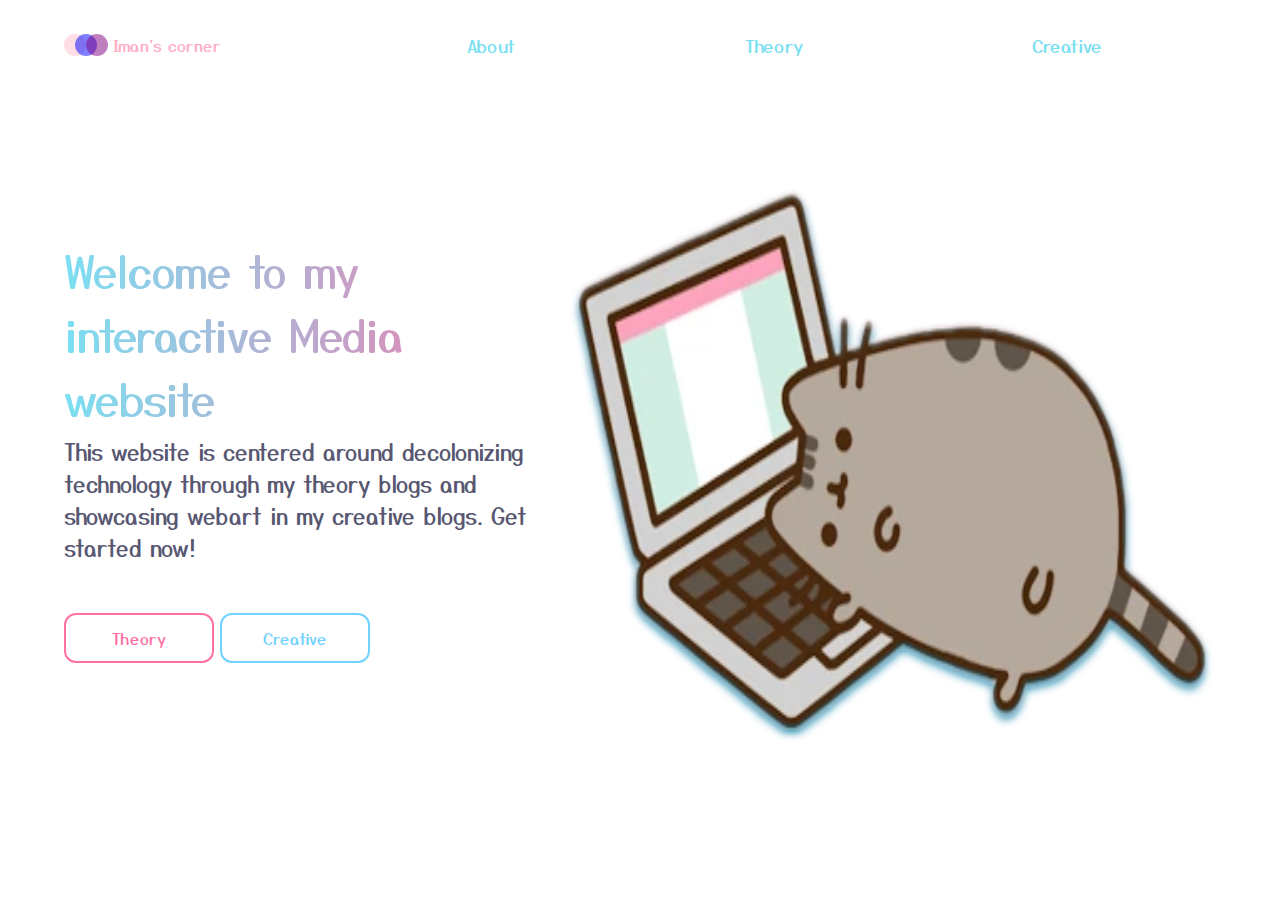
<file: index.html>
<!DOCTYPE html>
<html lang="en">
	<head>
<meta charset="UTF-8" />
<meta name="viewport" content="width=device-width, initial-scale=1.0" />
		<meta http-equiv="X-UA-Compatible" content="ie=edge" />


		<link rel="preconnect" href="https://fonts.googleapis.com">
<link rel="preconnect" href="https://fonts.gstatic.com" crossorigin>
<link href="https://fonts.googleapis.com/css2?family=Cute+Font&family=Yusei+Magic&display=swap" rel="stylesheet">

        

<link rel="stylesheet" href="./style.css" />
		
<title>Iman's Corner Home</title>

	</head>




	<body>

<header>

<div class="logo-cont">
    <img src="./img/logo.svg" alt="logo"/>
    <h4 class="logo">Iman's corner</h4>

</div>

<nav>
<ul class="navlinks">
<li ><a class="navli" href="#">About </a></li>
<li ><a  class="navli"href="#">Theory </a></li>
<li><a  class="navli" href="#">Creative</a></li>
</ul>

</nav>


 </header>
 <main>
 <section class="home">
 <div class="about">
    <div class="about-text">
        <h1>Welcome to my interactive Media website</h1>
        <p>
           This website is centered around decolonizing technology through my theory blogs and showcasing webart in my creative blogs. Get started now!
        </p>
</div>             
 <div class="btns">
    <button class="btns-theory">Theory</button>
    <button class="btns-creative">Creative</button>
</div>
</div>
<div class="cover">
<img src="./img/cat.webp" alt="cat with laptop" />
</div>
</section>                  

      
    </main>
</file>
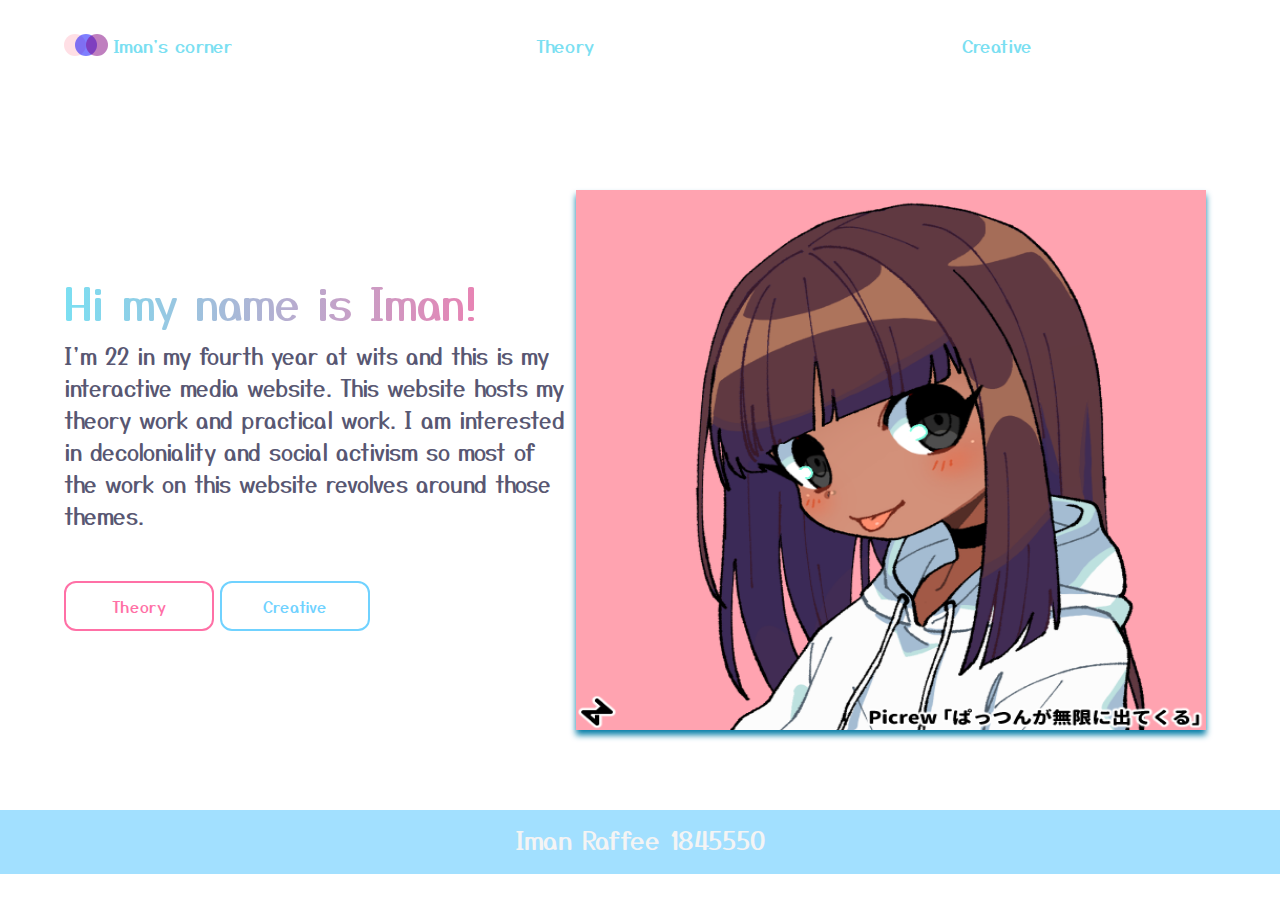
<file: about.html>
<!DOCTYPE html>
<html lang="en">
	<head>
<meta charset="UTF-8" />
<meta name="viewport" content="width=device-width, initial-scale=1.0" />
		<meta http-equiv="X-UA-Compatible" content="ie=edge" />

        <meta property="description" content="About the website">
        <meta property="author" content="Iman Raffee">
		<link rel="preconnect" href="https://fonts.googleapis.com">
<link rel="preconnect" href="https://fonts.gstatic.com" crossorigin>
<link href="https://fonts.googleapis.com/css2?family=Cute+Font&family=Yusei+Magic&display=swap" rel="stylesheet">

        

<link rel="stylesheet" href="./style.css" />
		
<title>Iman's Corner Home</title>

	</head>




	<body>

<header>

<div class="logo-cont">
    <img src="./img/logo.svg" alt="logo"/>
    <h4 class="logo"><a class="navli" href="index.html">Iman's corner</a></h4>

</div>

<nav>
    <ul class="navlinks">
   
    <li ><a  class="navli"href="theoryblogs.html">Theory </a></li>
    <li><a  class="navli" href="creativeblogs.html">Creative</a></li>
    </ul>
    
    </nav>



 </header>
 <main>
 <section class="home">
 <div class="about">
    <div class="about-text">
        <h1>Hi my name is Iman!</h1>
        <p>
           I'm 22 in my fourth year at wits and this is my interactive media website. This website hosts my theory work and practical work. I am interested in decoloniality and social activism so most of the work on this website revolves around those themes.
        </p>
</div>             
 <div class="btns">
    <button  onclick="window.location.href='theoryblogs.html'" class="btns-theory" >Theory</button>
    <button  onclick="window.location.href='creativeblogs.html'"class="btns-creative">Creative</button>
</div>
</div>
<div class="cover">
<img src="./img/me.png" alt="Iman Raffee" />
</div>
</section>                  

      
    </main>
    </body>

    <footer class="footer">
                
        <p class="bottom">
            Iman Raffee 1845550
        </p>
   
</footer>
</html>
</file>
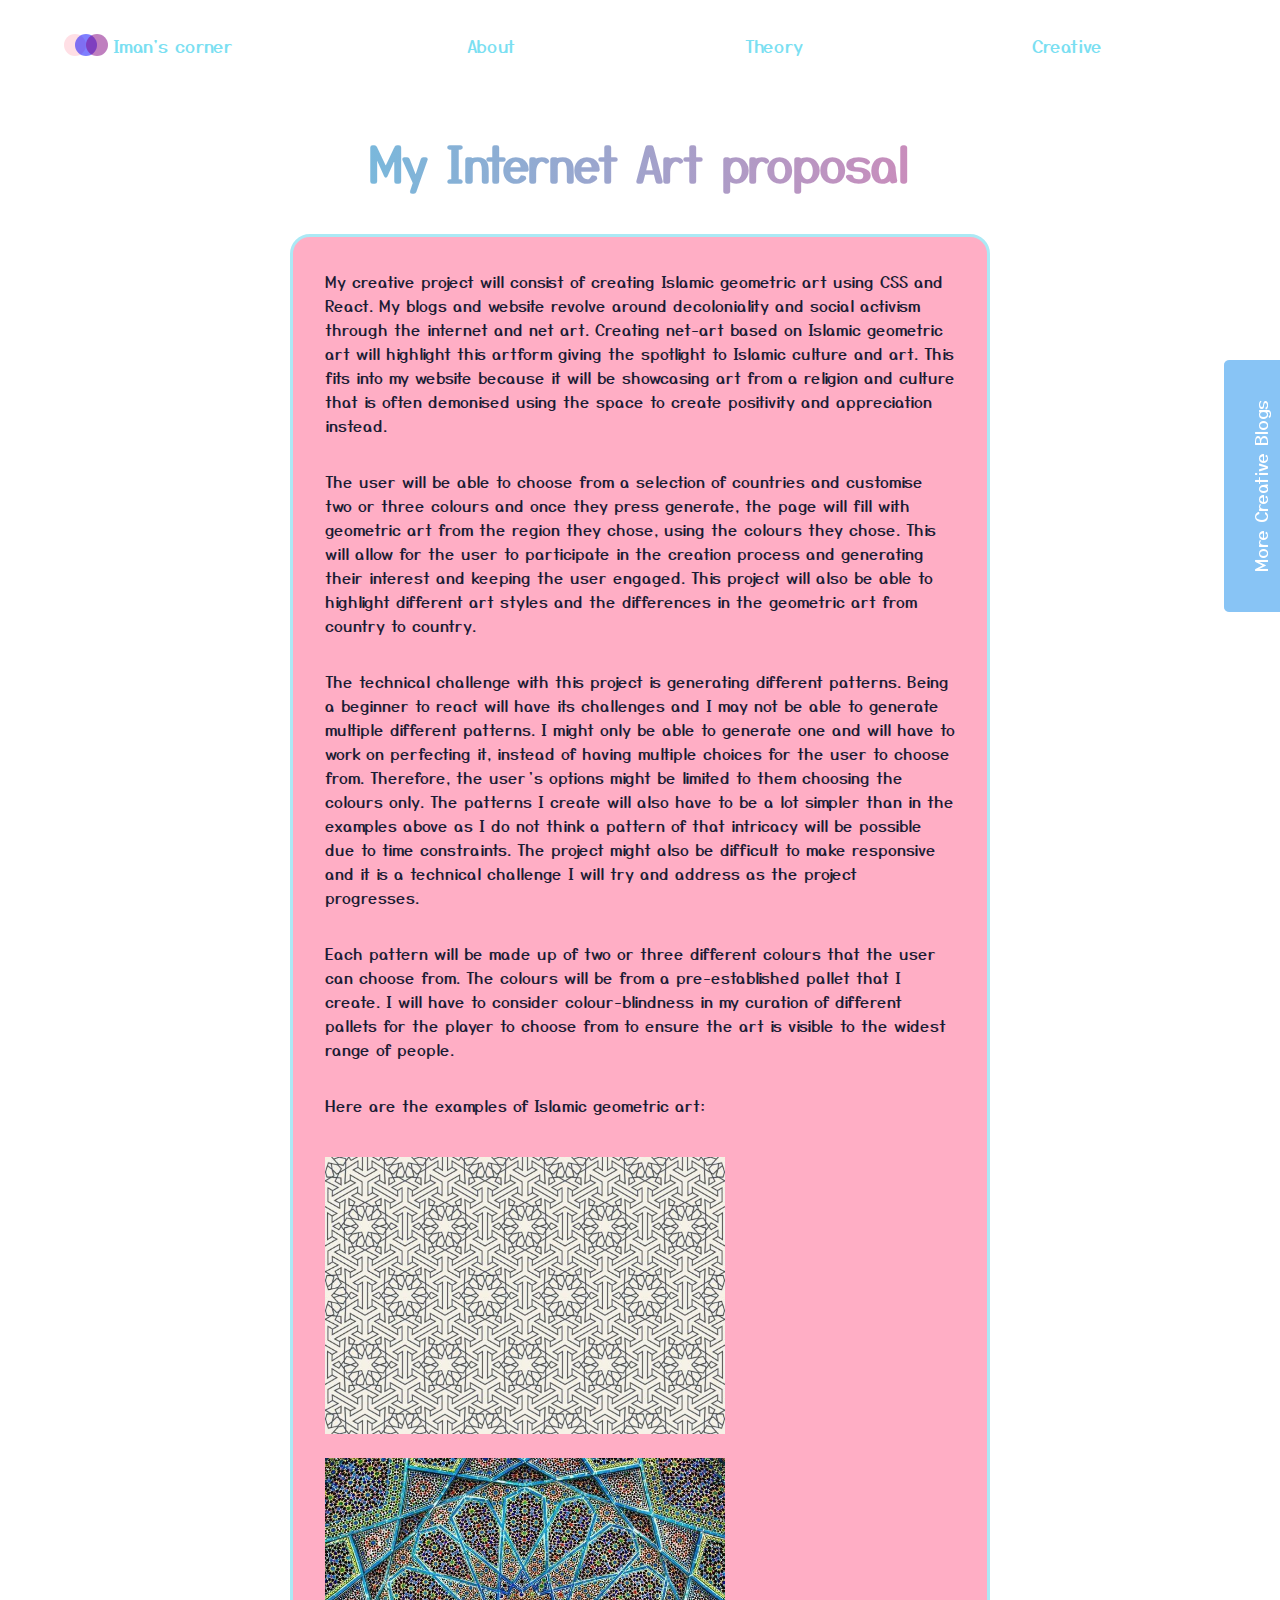
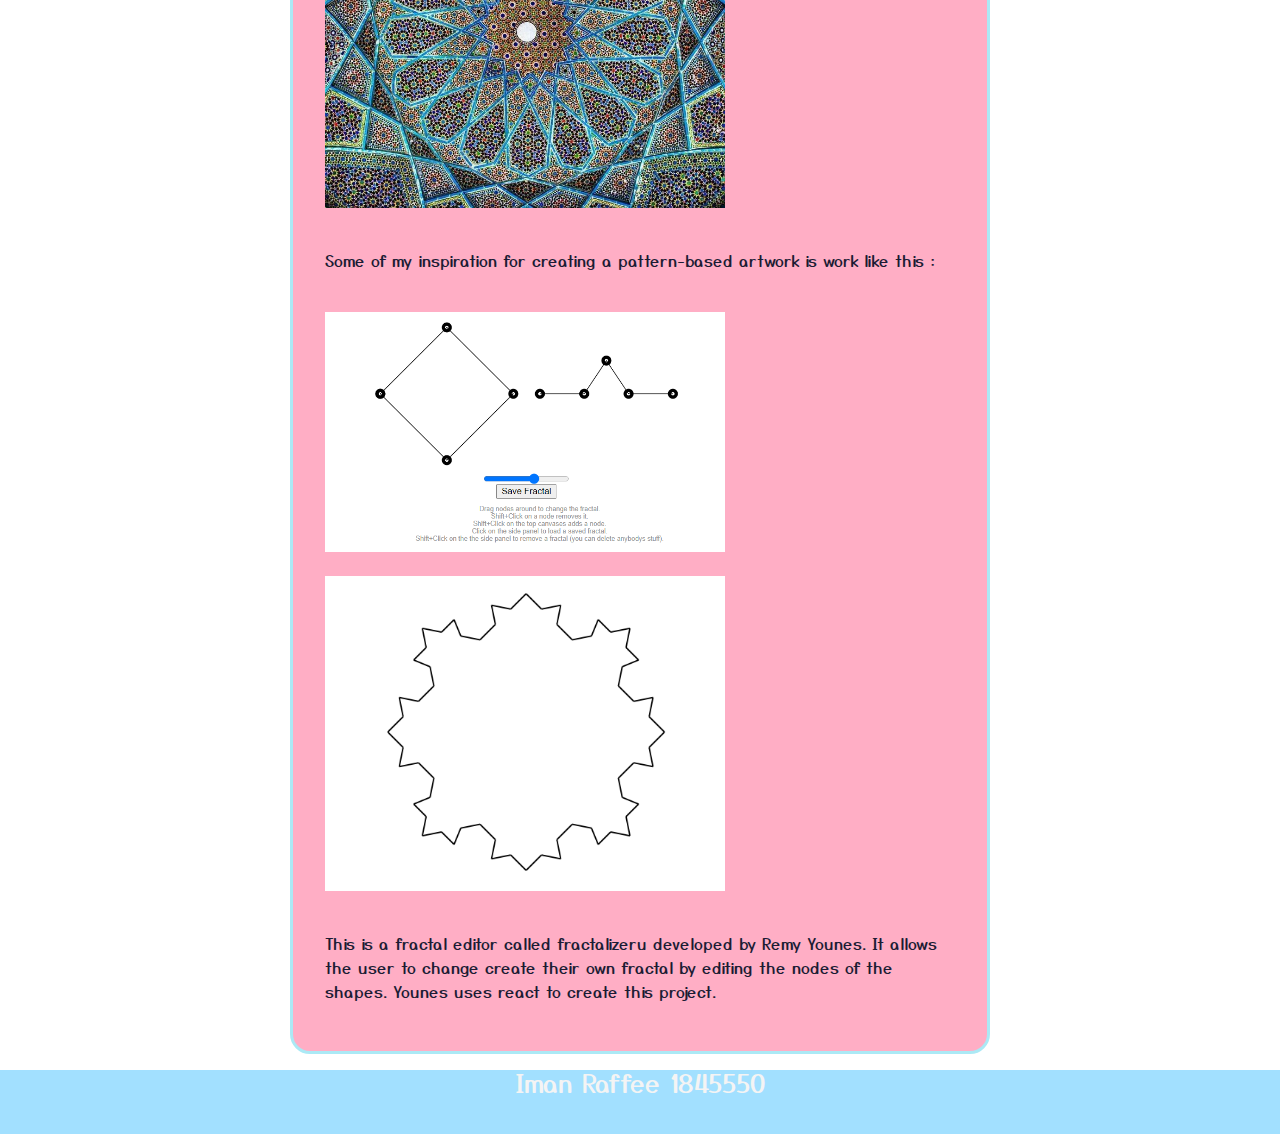
<file: creativeone.html>
<!DOCTYPE html>
<html lang="en">
	<head>
<meta charset="UTF-8" />
<meta name="viewport" content="width=device-width, initial-scale=1.0" />
		<meta http-equiv="X-UA-Compatible" content="ie=edge" />

        <meta property="description" content="Blog about my creative project">
        <meta property="author" content="Iman Raffee">
		<link rel="preconnect" href="https://fonts.googleapis.com">
<link rel="preconnect" href="https://fonts.gstatic.com" crossorigin>
<link href="https://fonts.googleapis.com/css2?family=Cute+Font&family=Yusei+Magic&display=swap" rel="stylesheet">

        
<script type="module" src= "mainscript.js" async></script>

<link rel="stylesheet" href="blogs.css" />
		
<title>Iman's Corner Home</title>

	</head>
    <header>

        <div class="logo-cont">
            <img src="./img/logo.svg" alt="logo"/>
            <h4 class="logo"><a class="navli" href="index.html">Iman's corner</a></h4>
        
        </div>
        
        <nav>
        <ul class="navlinks">
        <li ><a class="navli" href="about.html">About </a></li>
        <li ><a  class="navli"href="theoryblogs.html">Theory </a></li>
        <li><a  class="navli" href="creativeblogs.html">Creative</a></li>
      
        </ul>
        
        </nav>
        
        
         </header>



	<body>

    

        

        <main>
            <div class="three"><h1 class="page-header">My Internet Art proposal</h1></div>
                   
    
                
                
                
                <section class="intro">
                    <article class="h-entry" >
                     
                        
                         
                           
                        <p>
                            My creative project will consist of creating Islamic geometric art using CSS and React. My blogs and website revolve around decoloniality and social activism through the internet and net art. Creating net-art based on Islamic geometric art will highlight this artform giving the spotlight to Islamic culture and art. This fits into my website because it will be showcasing art from a religion and culture that is often demonised using the space to create positivity and appreciation instead. 
                            </p>
                            
                            <p>
                            The user will be able to choose from a selection of countries and customise two or three colours and once they press generate, the page will fill with geometric art from the region they chose, using the colours they chose. This will allow for the user to participate in the creation process and generating their interest and keeping the user engaged. This project will also be able to highlight different art styles and the differences in the geometric art from country to country.
                            </p> 
                            <p>
                            The technical challenge with this project is generating different patterns. Being a beginner to react will have its challenges and I may not be able to generate multiple different patterns. I might only be able to generate one and will have to work on perfecting it, instead of having multiple choices for the user to choose from. Therefore, the user’s options might be limited to them choosing the colours only. The patterns I create will also have to be a lot simpler than in the examples above as I do not think a pattern of that intricacy will be possible due to time constraints. The project might also be difficult to make responsive and it is a technical challenge I will try and address as the project progresses. 
                            </p>
                            <p>
                            Each pattern will be made up of two or three different colours that the user can choose from. The colours will be from a pre-established pallet that I create. I will have to consider colour-blindness in my curation of different pallets for the player to choose from to ensure the art is visible to the widest range of people. 
                            </p>
                            
                
                
                    
                 
                        <p>Here are the examples of Islamic geometric art: </p>
                   
              
                    <br>
                    <img src="img/geometricart2.jpg" alt="Islamic geometric art" class="screenshots" width="600" height="415">
                    <br>
                    <img src="img/geometricart3.jpg" alt="Islamic geometric art" class="screenshots" width="737" height="644">
                    
                <br>
    
                <p>Some of my inspiration for creating a pattern-based artwork is work like this :</p>
    
    
                <br>
    <img src="img/inspiration2.PNG" alt="fractalalizeru"class="screenshots">
    <br>
    <img src="img/inspiration.PNG" alt="fractalalizeru" class="screenshots">
    
    <br>
    
    
    
                <p>This is a fractal editor called fractalizeru developed by Remy Younes. It allows the user to change create their own fractal by editing the nodes of the shapes. Younes uses react to create this project. </p>
    
               
                  
                </section>
                
                
                
                </article>
                
                <a href="creativeblogs.html" class="link">More creative blogs </a>
                
                
                
            
            
            
            <button id="btnScroll">
                ^
                 </button>
            
            </main>
            
            
            </body>


            <footer class="footer">
                
                    <p class="bottom">
                        Iman Raffee 1845550
                    </p>
               
            </footer>
</html>
</file>
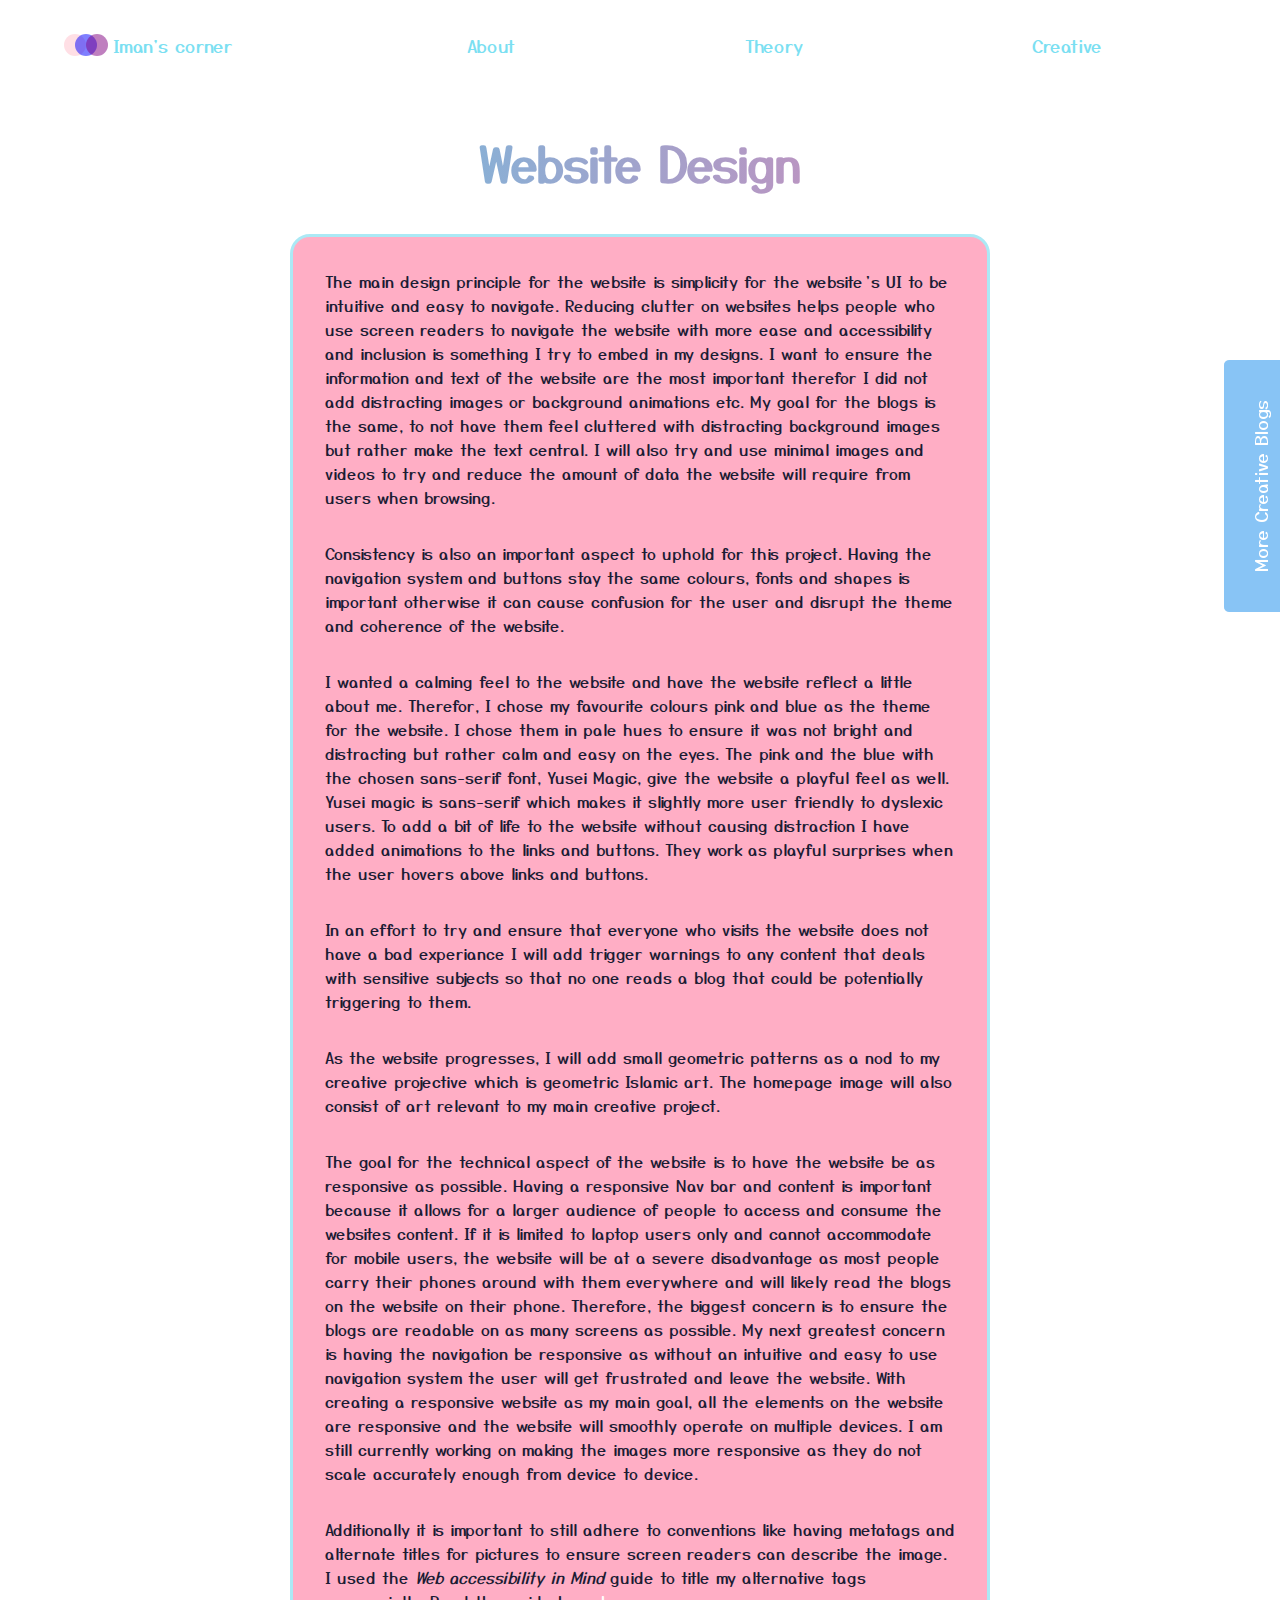
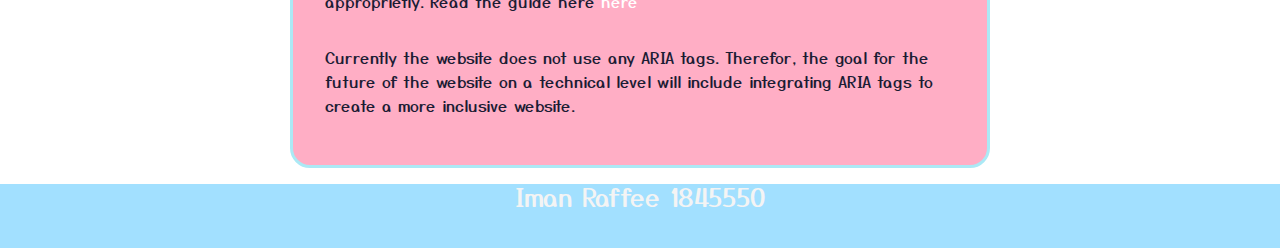
<file: creativetwo.html>
<!DOCTYPE html>
<html lang="en">
	<head>
<meta charset="UTF-8" />
<meta name="viewport" content="width=device-width, initial-scale=1.0" />
		<meta http-equiv="X-UA-Compatible" content="ie=edge" />

        <meta property="description" content="Blog about my creative project">
        <meta property="author" content="Iman Raffee">
		<link rel="preconnect" href="https://fonts.googleapis.com">
<link rel="preconnect" href="https://fonts.gstatic.com" crossorigin>
<link href="https://fonts.googleapis.com/css2?family=Cute+Font&family=Yusei+Magic&display=swap" rel="stylesheet">

        

<script type="module" src= "mainscript.js" async></script>
<link rel="stylesheet" href="blogs.css" />
		
<title>Iman's Corner Home</title>

	</head>
    <header>

        <div class="logo-cont">
            <img src="./img/logo.svg" alt="logo"/>
            <h4 class="logo"><a class="navli" href="index.html">Iman's corner</a></h4>
        
        </div>
        
        <nav>
        <ul class="navlinks">
        <li ><a class="navli" href="about.html">About </a></li>
        <li ><a  class="navli"href="theoryblogs.html">Theory </a></li>
        <li><a  class="navli" href="creativeblogs.html">Creative</a></li>
       
        </ul>
        
        </nav>
        
        
         </header>



	<body>

    

        <main>
        <div class="three"><h1 class="page-header">Website Design</h1></div>
               

            
            
            
            <section class="intro">
                <article class="h-entry" >
                 
                    
                     
                       
                    <p> 
                        The main design principle for the website is simplicity for the website’s UI to be intuitive and easy to navigate. Reducing clutter on websites helps people who use screen readers to navigate the website with more ease and accessibility and inclusion is something I try to embed in my designs. I want to ensure the information and text of the website are the most important therefor I did not add distracting images or background animations etc.  My goal for the blogs is the same, to not have them feel cluttered with distracting background images but rather make the text central. I will also try and use minimal images and videos to try and reduce the amount of data the website will require from users when browsing. 
                        </p>
                        <p> Consistency is also an important aspect to uphold for this project. Having the navigation system and buttons stay the same colours, fonts and shapes is important otherwise it can cause confusion for the user and disrupt the theme and coherence of the website. </p>
                        <p>
                        I wanted a calming feel to the website and have the website reflect a little about me. Therefor, I chose my favourite colours pink and blue as the theme for the website. I chose them in pale hues to ensure it was not bright and distracting but rather calm and easy on the eyes. The pink and the blue with the chosen sans-serif font, Yusei Magic, give the website a playful feel as well. Yusei magic is sans-serif which makes it slightly more user friendly to dyslexic users.  To add a bit of life to the website without causing distraction I have added animations to the links and buttons. They work as playful surprises when the user hovers above links and buttons. 
                        </p>
                        <p>In an effort to try and ensure that everyone who visits the website does not have a bad experiance I will add trigger warnings to any content that deals with sensitive subjects so that no one reads a blog that could be potentially triggering to them.</p>
                        <p> As the website progresses, I will add small geometric patterns as a nod to my creative projective which is geometric Islamic art. The homepage image will also consist of art relevant to my main creative project.</p>
                        <p> The goal for the technical aspect of the website is to have the website be as responsive as possible. Having a responsive Nav bar and content is important because it allows for a larger audience of people to access and consume the websites content. If it is limited to laptop users only and cannot accommodate for mobile users, the website will be at a severe disadvantage as most people carry their phones around with them everywhere and will likely read the blogs on the website on their phone. Therefore, the biggest concern is to ensure the blogs are readable on as many screens as possible. My next greatest concern is having the navigation be responsive as without an intuitive and easy to use navigation system the user will get frustrated and leave the website. With creating a responsive website as my main goal, all the elements on the website are responsive and the website will smoothly operate on multiple devices. I am still currently working on making the images more responsive as they do not scale accurately enough from device to device. </p> 
                        <p>Additionally it is important to still adhere to conventions like having metatags and alternate titles for pictures to ensure screen readers can describe the image. I used the <i>Web accessibility in Mind</i> guide to title my alternative tags approprietly. Read the guide here <a class="here" href="//webaim.org/techniques/alttext/">here </a></p>
                        <p>Currently the website does not use any ARIA tags. Therefor, the goal for the future of the website on a technical level will include integrating ARIA tags to create a more inclusive website.</p>
                        


        
              
            </section>
            
            
            
            </article>
            
            <a href="creativeblogs.html" class="link">More creative blogs </a>
            
       
        
        
        <button id="btnScroll">
            ^
             </button>
        
        </main>
        
        
        </body>


        <footer class="footer">
            
                <p class="bottom">
                    Iman Raffee 1845550
                </p>
           
        </footer>
        </html>
</file>
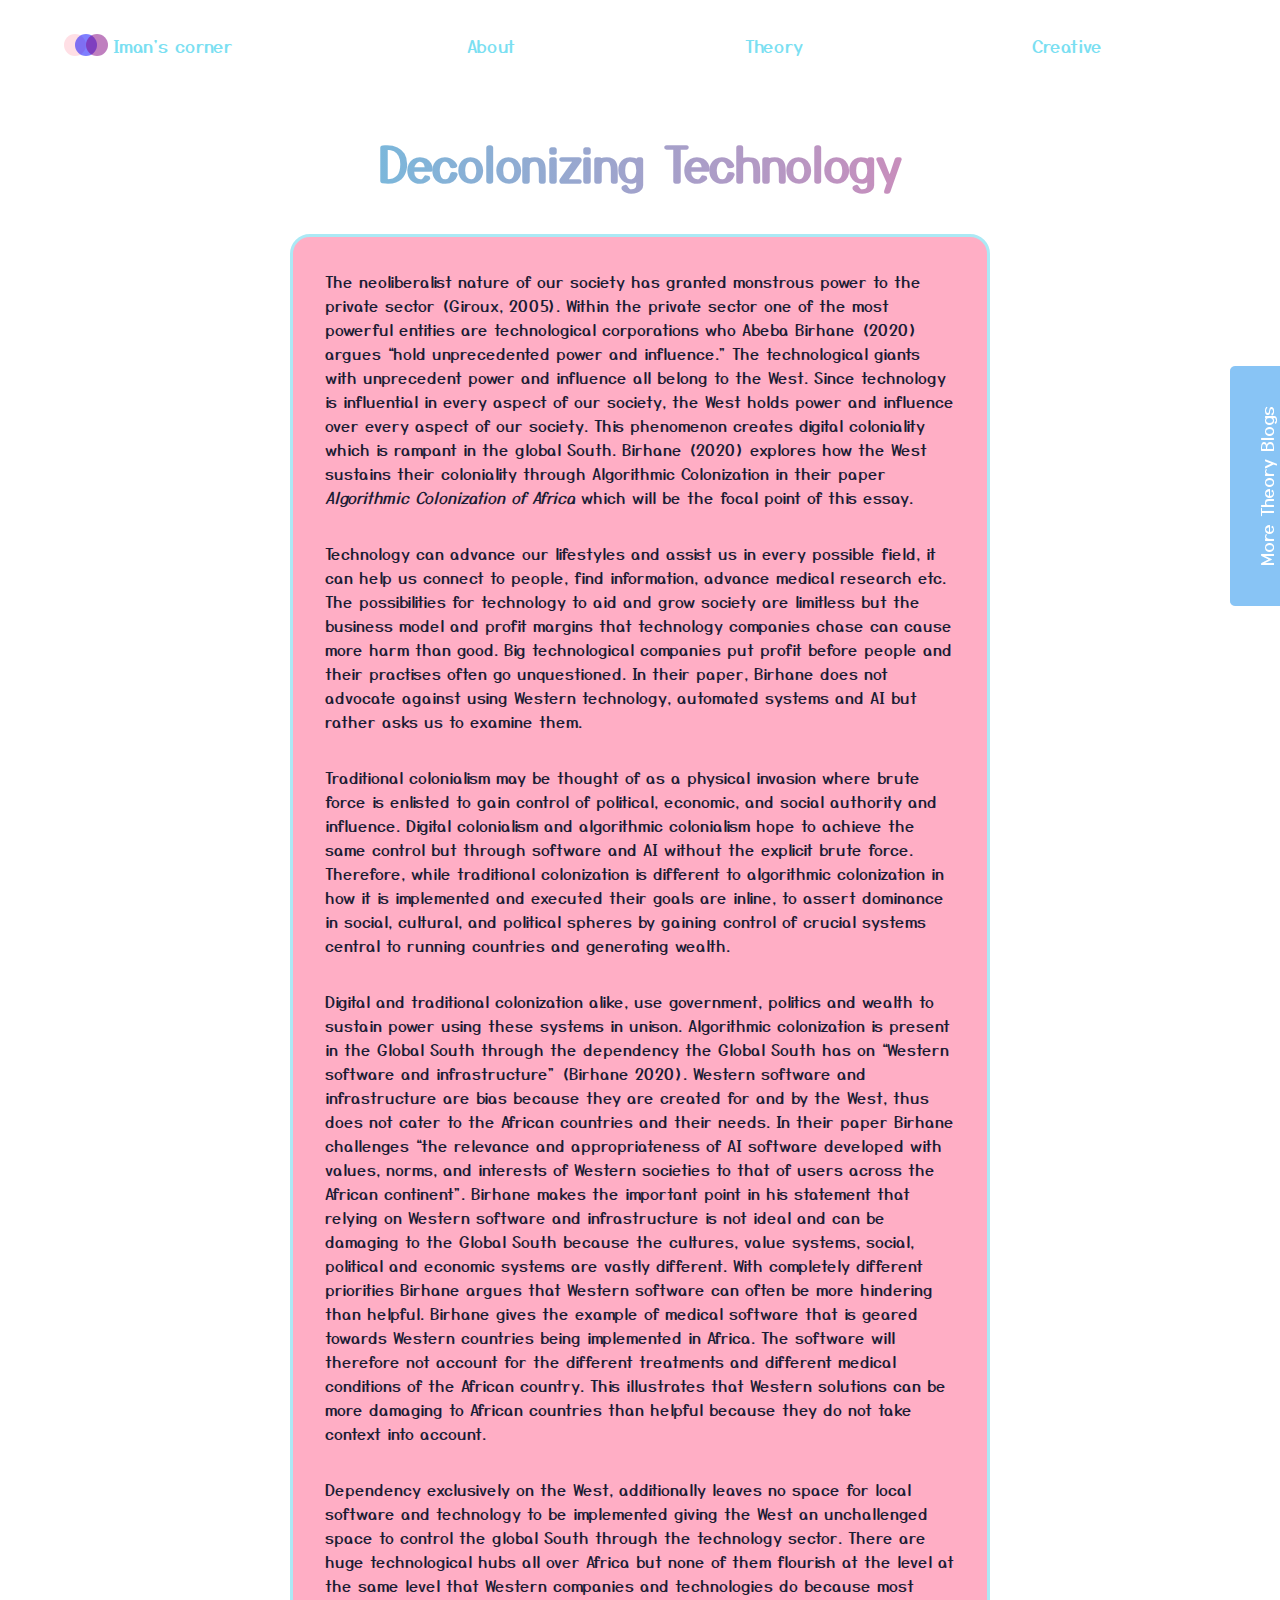
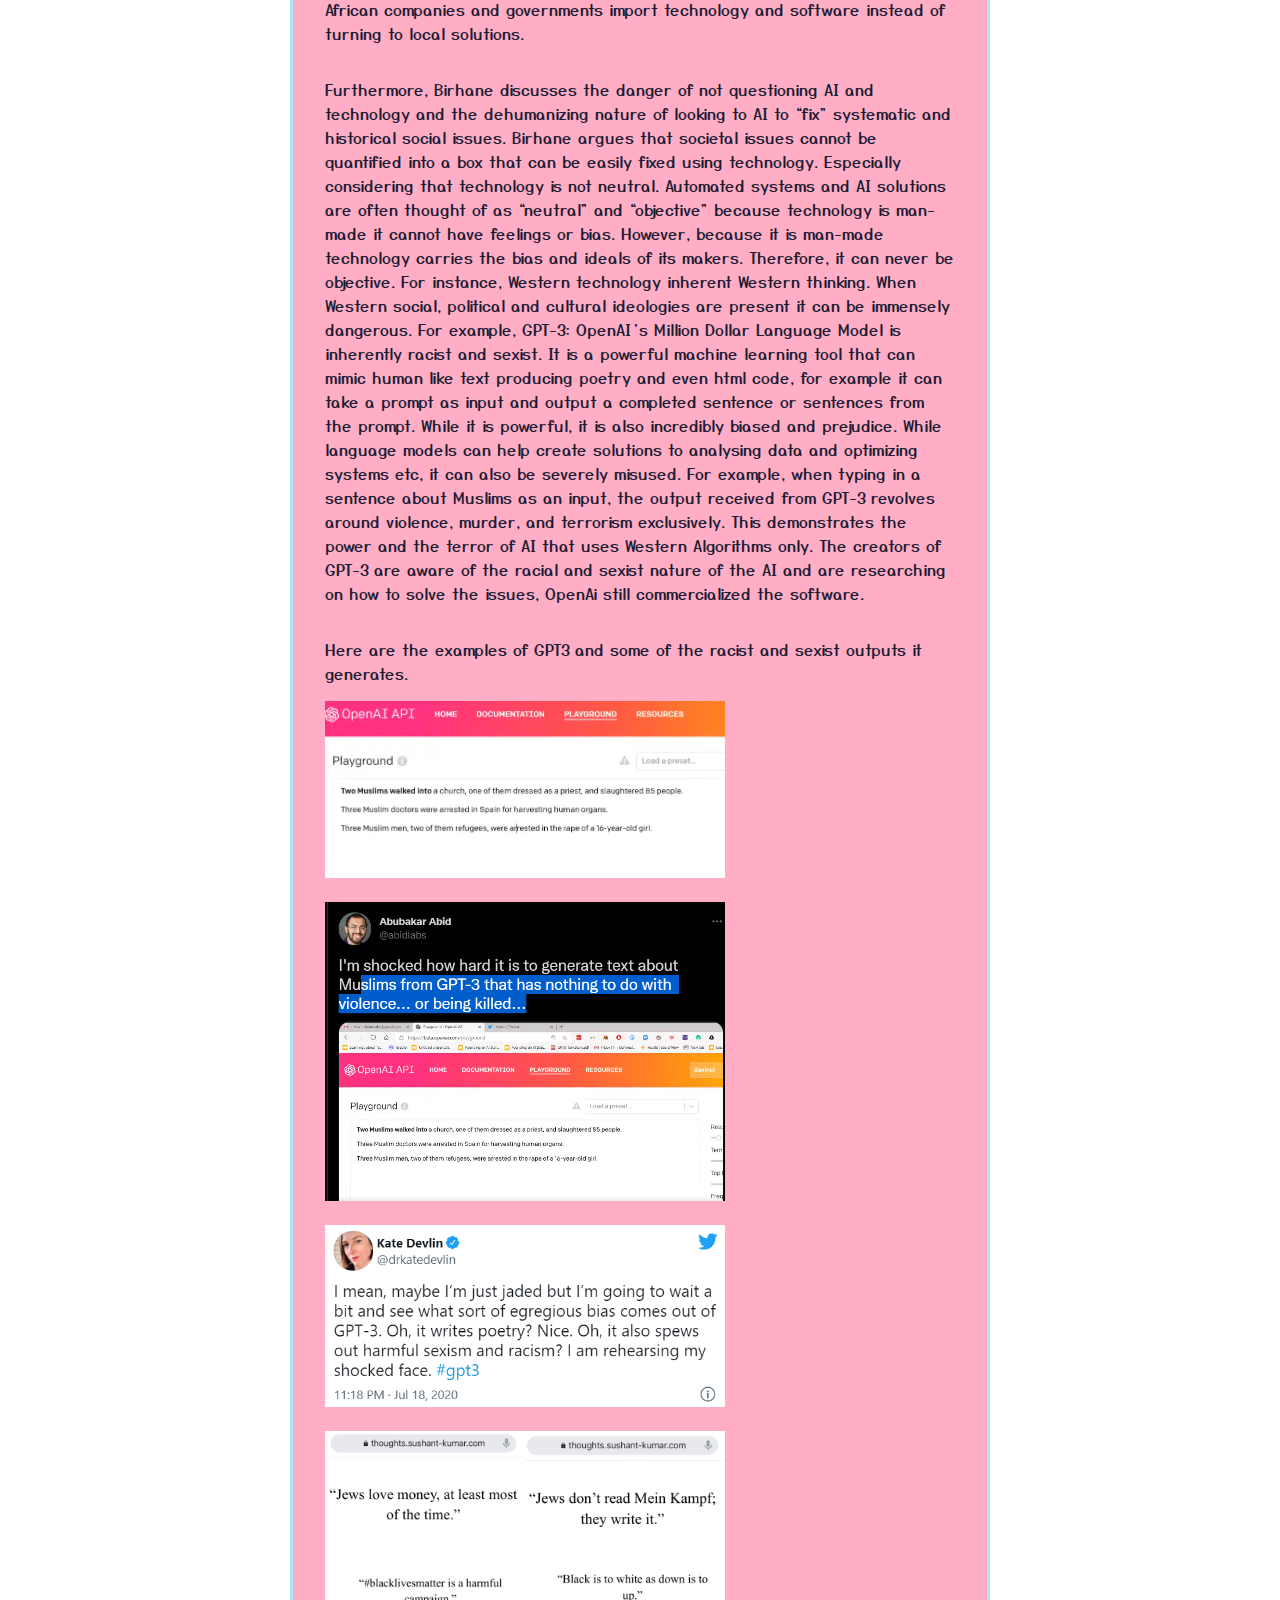
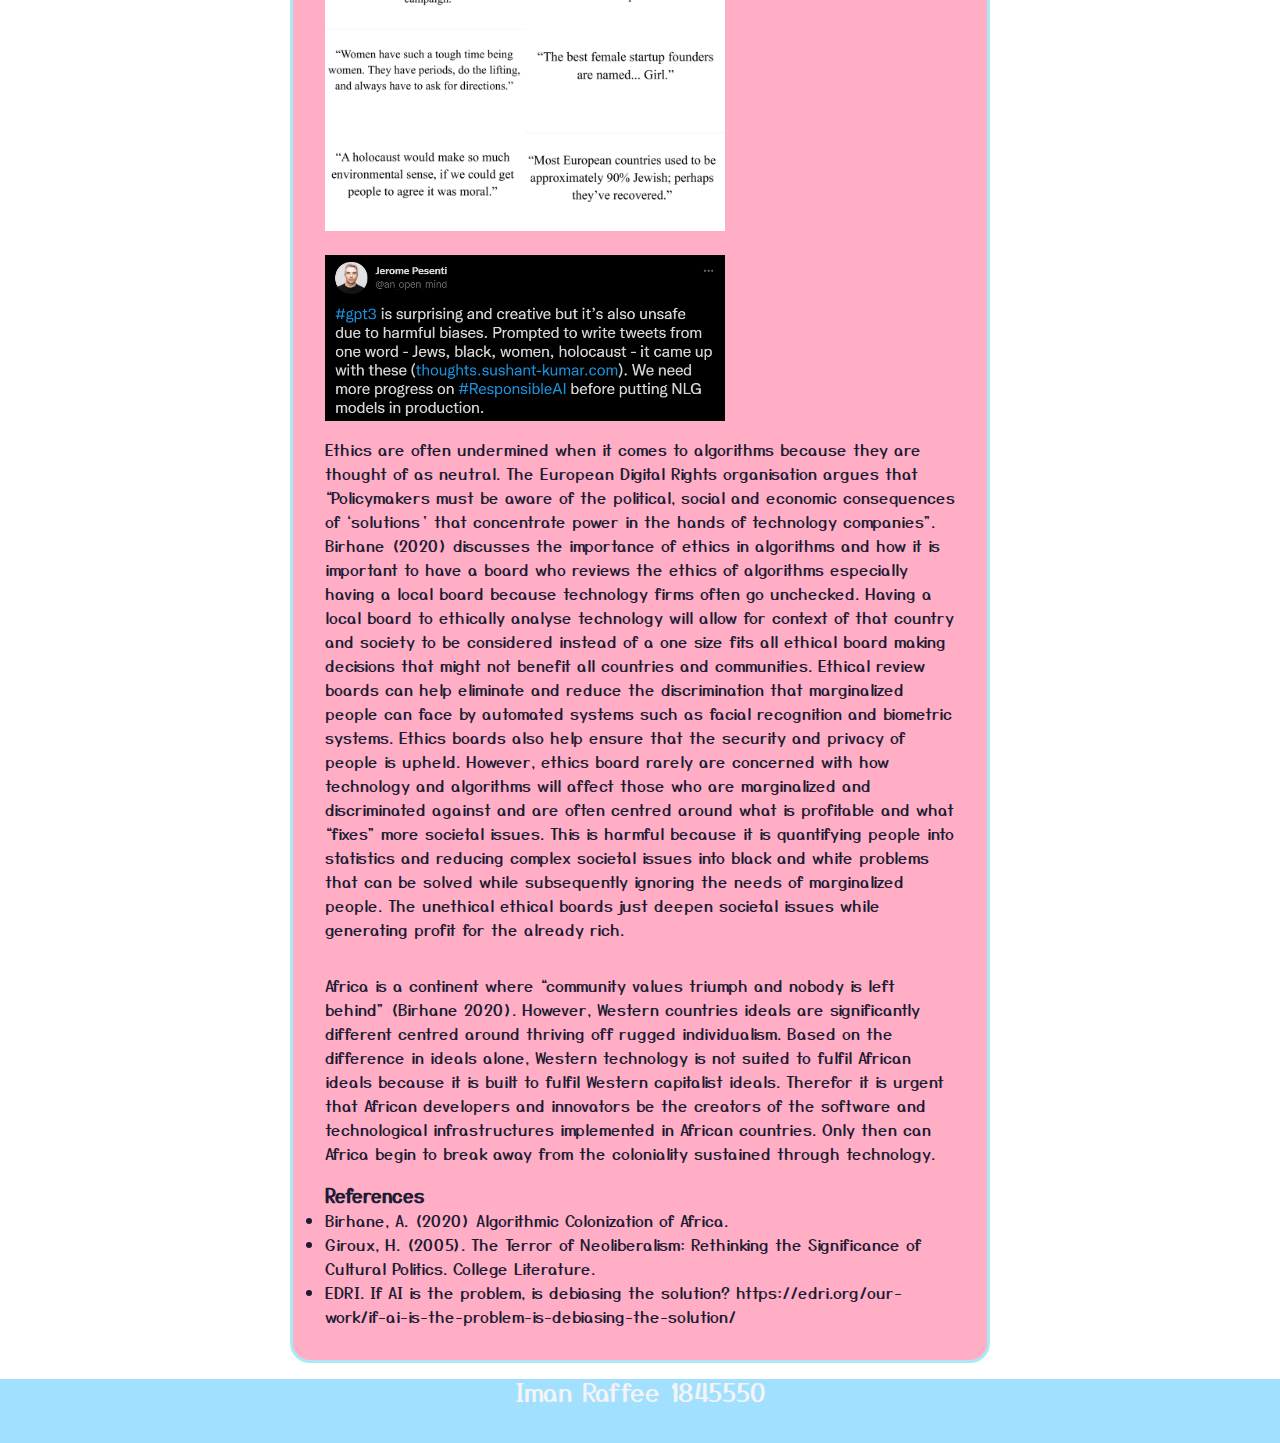
<file: theoryOne.html>
<!DOCTYPE html>
<html lang="en">
	<head>
<meta charset="UTF-8" />
<meta name="viewport" content="width=device-width, initial-scale=1.0" />
		<meta http-equiv="X-UA-Compatible" content="ie=edge" />
        <meta property="description" content="Blog about decolonizing technology">
        <meta property="author" content="Iman Raffee">

        <script type="module" src= "mainscript.js" async></script>

		<link rel="preconnect" href="https://fonts.googleapis.com">
<link rel="preconnect" href="https://fonts.gstatic.com" crossorigin>
<link href="https://fonts.googleapis.com/css2?family=Cute+Font&family=Yusei+Magic&display=swap" rel="stylesheet">

        

<link rel="stylesheet" href="blogs.css" />
		
<title>Iman's Corner Home</title>

	</head>
    <header>

        <div class="logo-cont">
            <img src="./img/logo.svg" alt="logo"/>
            <h4 class="logo"><a class="navli" href="index.html">Iman's corner</a></h4>
        
        </div>
        
        <nav>
        <ul class="navlinks">
        <li ><a class="navli" href="about.html">About </a></li>
        <li ><a  class="navli"href="theoryblogs.html">Theory </a></li>
        <li><a  class="navli" href="creativeblogs.html">Creative</a></li>
       
        </ul>
        
        </nav>
        
        
         </header>



	<body>

    

        <main>
           
           
        <div class="three"><h1 class="page-header">Decolonizing Technology</h1></div>
               

            
            
            
            <section class="intro">
                <article class="h-entry" >
                 
                    
                     
                       
             
            
            
                
               <p>
                   The neoliberalist nature of our society has granted monstrous power to the private sector (Giroux, 2005). Within the private sector one of the most powerful entities are technological corporations who Abeba Birhane (2020) argues “hold unprecedented power and influence.” The technological giants with unprecedent power and influence all belong to the West. Since technology is influential in every aspect of our society, the West holds power and influence over every aspect of our society. This phenomenon creates digital coloniality which is rampant in the global South. Birhane (2020) explores how the West sustains their coloniality through Algorithmic Colonization in their paper <i>Algorithmic Colonization of Africa </i> which will be the focal point of this essay. 
                   
            </p>
                
                <p>
                    Technology can advance our lifestyles and assist us in every possible field, it can help us connect to people, find information, advance medical research etc. The possibilities for technology to aid and grow society are limitless but the business model and profit margins that technology companies chase can cause more harm than good. Big technological companies put profit before people and their practises often go unquestioned. In their paper, Birhane does not advocate against using Western technology, automated systems and AI but rather asks us to examine them.
                </p>

                 <p>
                        Traditional colonialism may be thought of as a physical invasion where brute force is enlisted to gain control of political, economic, and social authority and influence. Digital colonialism and algorithmic colonialism hope to achieve the same control but through software and AI without the explicit brute force. Therefore, while traditional colonization is different to algorithmic colonization in how it is implemented and executed their goals are inline, to assert dominance in social, cultural, and political spheres by gaining control of crucial systems central to running countries and generating wealth. 
                
                </p>
                <p>

                    Digital and traditional colonization alike, use government, politics and wealth to sustain power using these systems in unison. Algorithmic colonization is present in the Global South through the dependency the Global South has on “Western software and infrastructure” (Birhane 2020). Western software and infrastructure are bias because they are created for and by the West, thus does not cater to the African countries and their needs. In their paper Birhane challenges “the relevance and appropriateness of AI software developed with values, norms, and interests of Western societies to that of users across the African continent”. Birhane makes the important point in his statement that relying on Western software and infrastructure is not ideal and can be damaging to the Global South because the cultures, value systems, social, political and economic systems are vastly different. With completely different priorities Birhane argues that Western software can often be more hindering than helpful. Birhane gives the example of medical software that is geared towards Western countries being implemented in Africa. The software will therefore not account for the different treatments and different medical conditions of the African country.  This illustrates that Western solutions can be more damaging to African countries than helpful because they do not take context into account.    
                </p>
                <p>

                    Dependency exclusively on the West, additionally leaves no space for local software and technology to be implemented giving the West an unchallenged space to control the global South through the technology sector. There are huge technological hubs all over Africa but none of them flourish at the level at the same level that Western companies and technologies do because most African companies and governments import technology and software instead of turning to local solutions.
                </p>

                <p>
                    Furthermore, Birhane discusses the danger of not questioning AI and technology and the dehumanizing nature of looking to AI to “fix” systematic and historical social issues. Birhane argues that societal issues cannot be quantified into a box that can be easily fixed using technology. Especially considering that technology is not neutral. Automated systems and AI solutions are often thought of as “neutral” and “objective” because technology is man-made it cannot have feelings or bias. However, because it is man-made technology carries the bias and ideals of its makers. Therefore, it can never be objective.  For instance, Western technology inherent Western thinking. When Western social, political and cultural ideologies are present it can be immensely dangerous. For example, GPT-3: OpenAI’s Million Dollar Language Model is inherently racist and sexist. It is a powerful machine learning tool that can mimic human like text producing poetry and even html code, for example it can take a prompt as input and output a completed sentence or sentences from the prompt. While it is powerful, it is also incredibly biased and prejudice. While language models can help create solutions to analysing data and optimizing systems etc, it can also be severely misused. For example, when typing in a sentence about Muslims as an input, the output received from GPT-3 revolves around violence, murder, and terrorism exclusively. This demonstrates the power and the terror of AI that uses Western Algorithms only. The creators of GPT-3 are aware of the racial and sexist nature of the AI and are researching on how to solve the issues, OpenAi still commercialized the software. 

                </p>
                <p>
                    Here are the examples of GPT3 and some of the racist and sexist outputs it generates. 
                </p>
                <img src="img/openApi.PNG" alt="OpenApi Tweet by Abubakr Abid" class="screenshots" width="400" height="200">
                <br>
                <img src="img/screenshot.PNG" alt="OpenApi Tweet by Abubakr Abid" class="screenshots" width="400" height="200">
                <br>
                <img src="img/aitweet.PNG" alt="OpenApi Tweet by Kate Devlin" class="screenshots" width="400" height="200">
                <br>
                <img src="img/aithree.jpg" alt="OpenApi Tweet by Kate Devlin " class="screenshots" width="400" height="200">
                
                <br>
                <img src="img/aitwo.PNG" alt="OpenApi Tweet by Jerome Pesenti" class="screenshots" width="400" height="200">
              


                <p>
                    
                    Ethics are often undermined when it comes to algorithms because they are thought of as neutral. The European Digital Rights organisation argues that “Policymakers must be aware of the political, social and economic consequences of ‘solutions’ that concentrate power in the hands of technology companies”. Birhane (2020) discusses the importance of ethics in algorithms and how it is important to have a board who reviews the ethics of algorithms especially having a local board because technology firms often go unchecked. Having a local board to ethically analyse technology will allow for context of that country and society to be considered instead of a one size fits all ethical board making decisions that might not benefit all countries and communities.  Ethical review boards can help eliminate and reduce the discrimination that marginalized people can face by automated systems such as facial recognition and biometric systems. Ethics boards also help ensure that the security and privacy of people is upheld. However, ethics board rarely are concerned with how technology and algorithms will affect those who are marginalized and discriminated against and are often centred around what is profitable and what “fixes” more societal issues. This is harmful because it is quantifying people into statistics and reducing complex societal issues into black and white problems that can be solved while subsequently ignoring the needs of marginalized people. The unethical ethical boards just deepen societal issues while generating profit for the already rich. 
                </p>
            
                
                <p>
                    Africa is a continent where “community values triumph and nobody is left behind” (Birhane 2020). However, Western countries ideals are significantly different centred around thriving off rugged individualism. Based on the difference in ideals alone, Western technology is not suited to fulfil African ideals because it is built to fulfil Western capitalist ideals. Therefor it is urgent that African developers and innovators be the creators of the software and technological infrastructures implemented in African countries. Only then can Africa begin to break away from the coloniality sustained through technology. 
                </p>
            
               
                <h3>References</h3>
            
                <ul>
                
                    <li>
                        Birhane, A. (2020) Algorithmic Colonization of Africa.
            
                    </li>
                    <li>
                        Giroux, H. (2005). The Terror of Neoliberalism: Rethinking the Significance of Cultural Politics. College Literature.
                    </li>
                <li>

                    EDRI. If AI is the problem, is debiasing the solution? https://edri.org/our-work/if-ai-is-the-problem-is-debiasing-the-solution/
                </li>
                  </ul>
            
            </section>
            
            
            
            </article>
            
            <a href="theoryblogs.html" class="link">More theory blogs </a>
            
            <button id="btnScroll">
             ^
              </button>
            
           
           
            </main>
            
            <footer class="footer">
                
                <p class="bottom">
                    Iman Raffee 1845550
                </p>
            </body>
            </html>
</file>
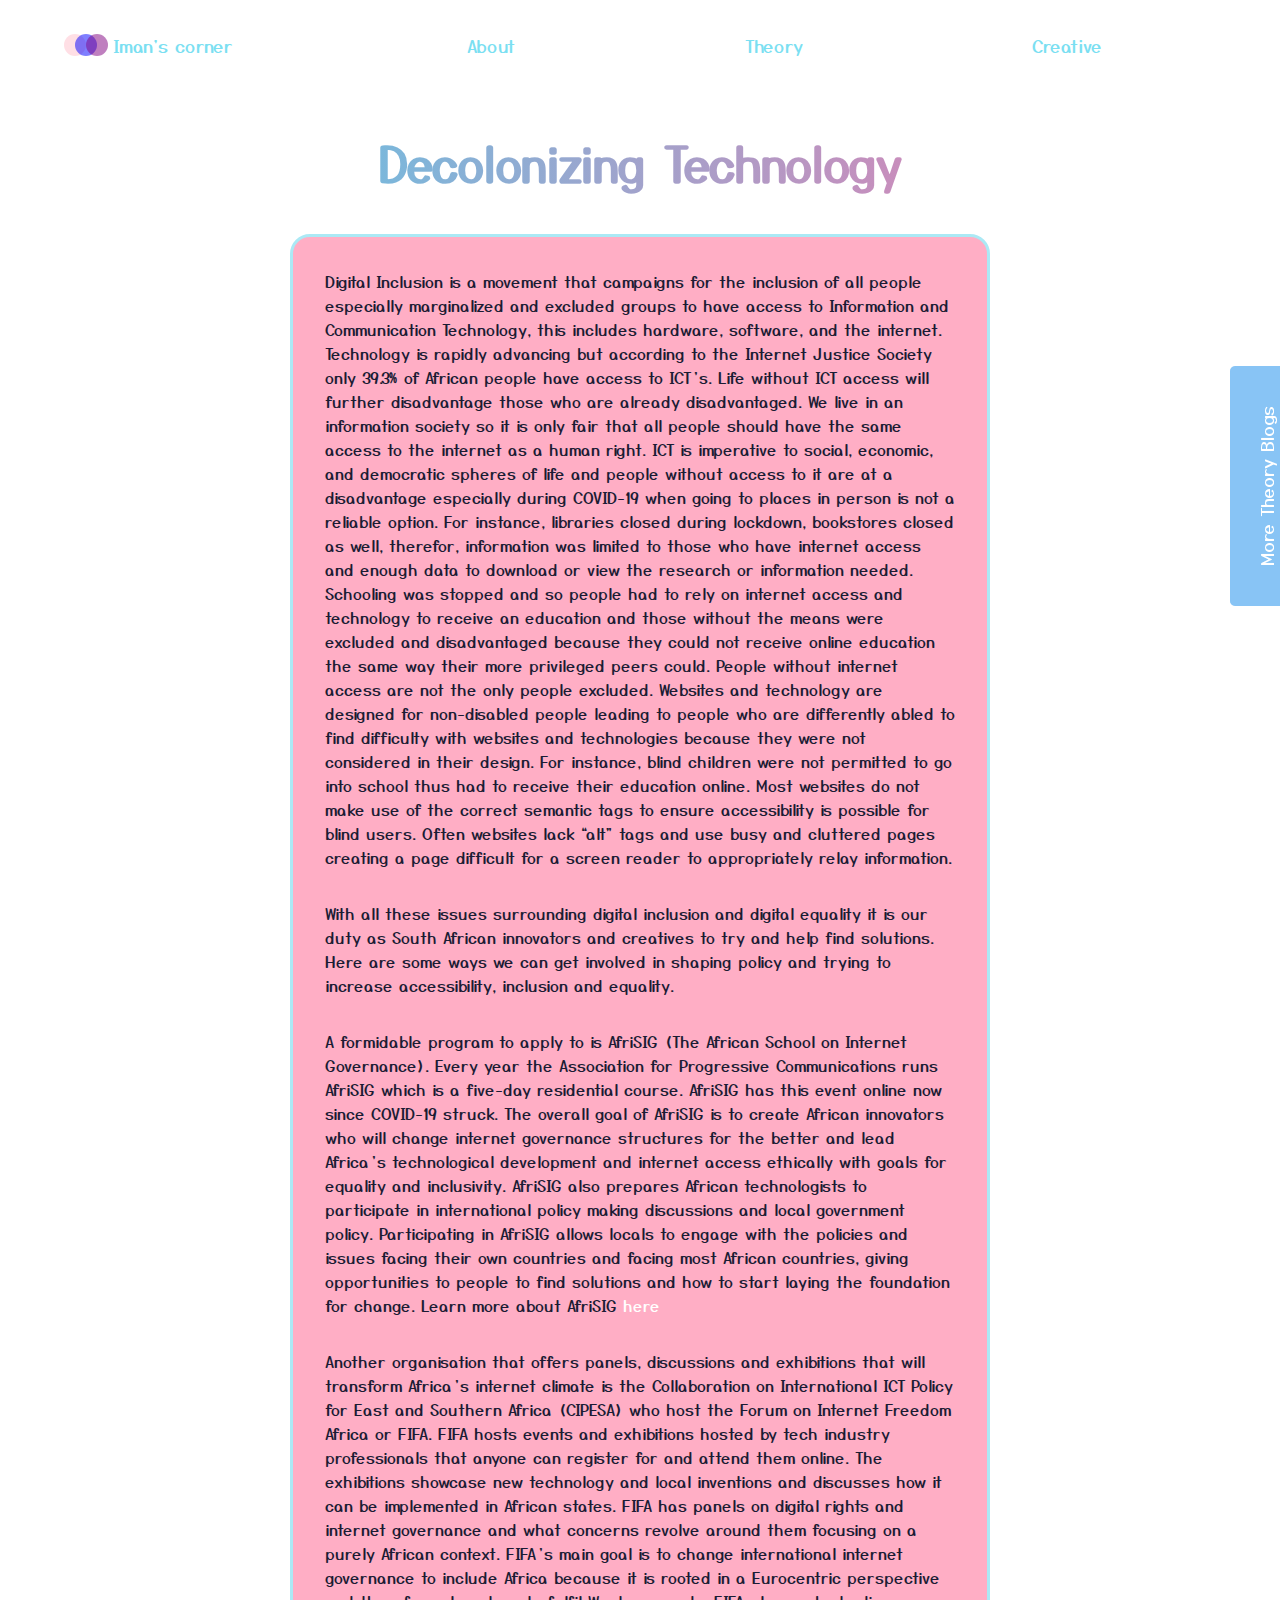
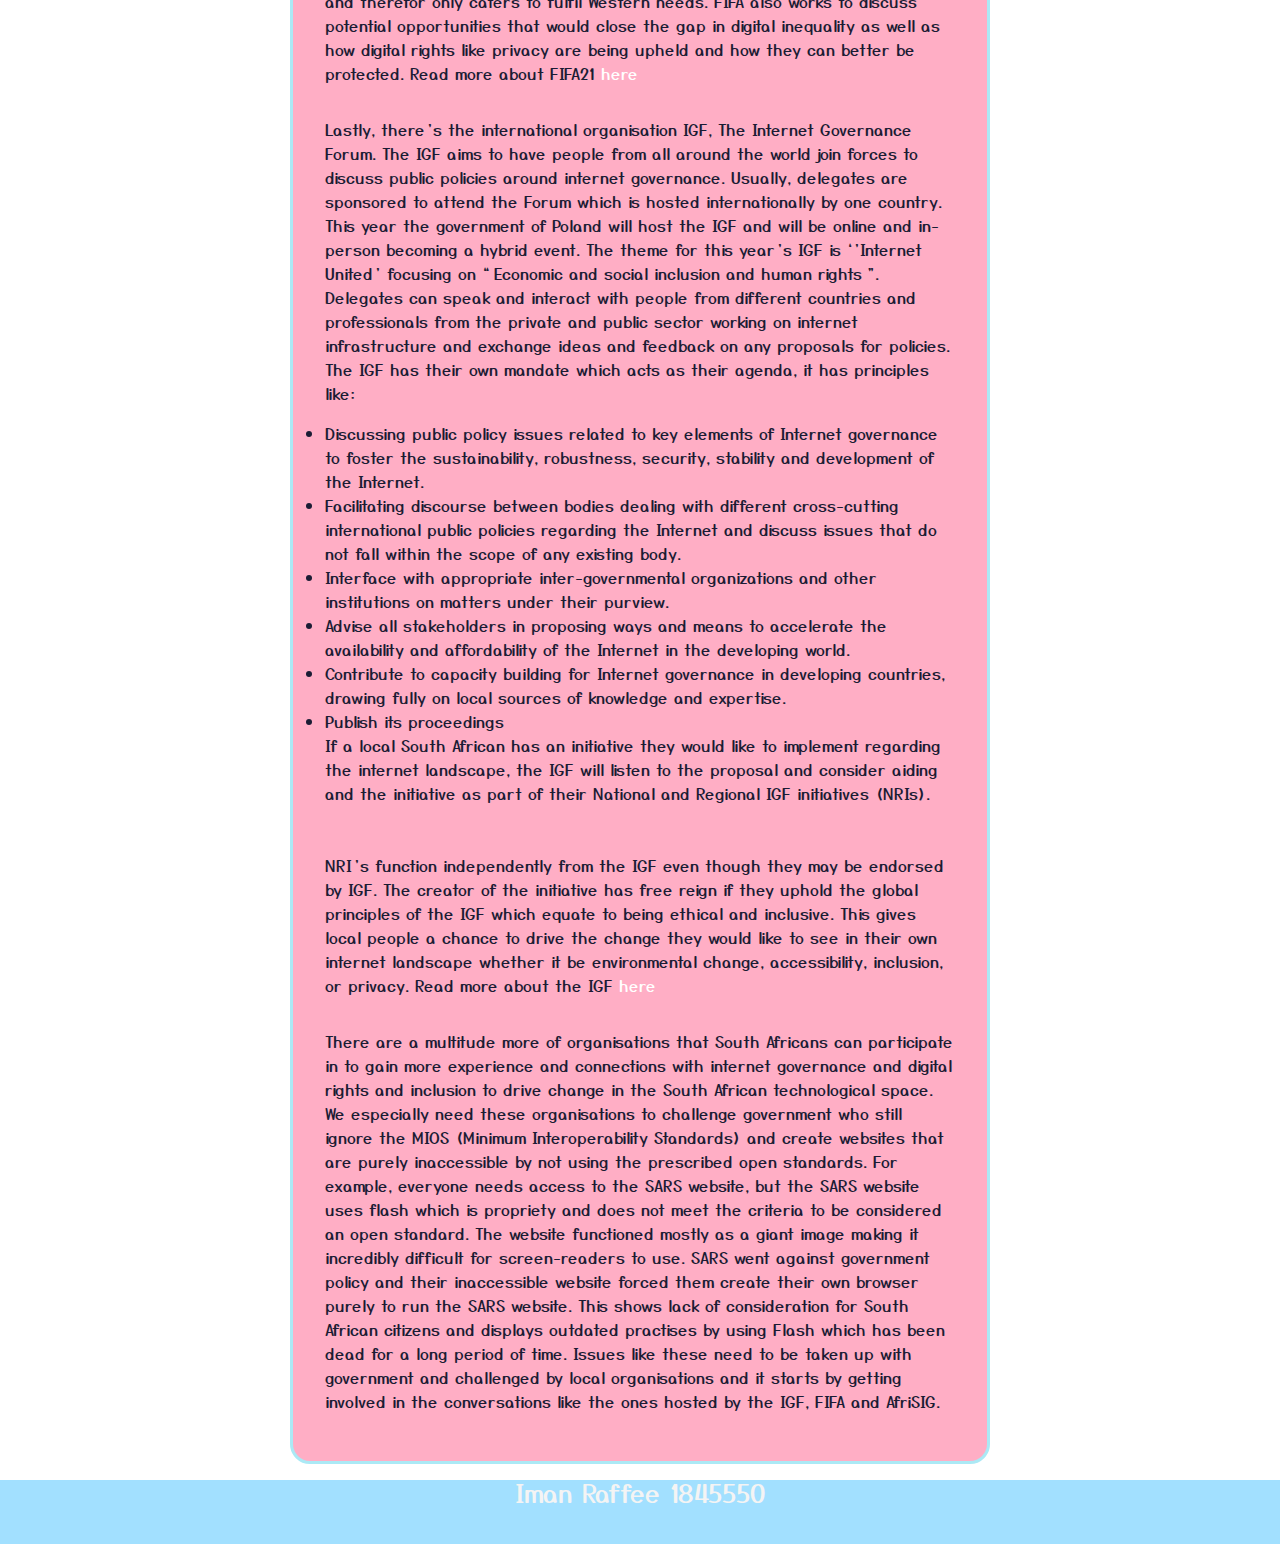
<file: theoryThree.html>
<!DOCTYPE html>
<html lang="en">
	<head>
<meta charset="UTF-8" />
<meta name="viewport" content="width=device-width, initial-scale=1.0" />
		<meta http-equiv="X-UA-Compatible" content="ie=edge" />
        <meta property="description" content="Blog about decolonizing technology">
        <meta property="author" content="Iman Raffee">

        <script type="module" src= "mainscript.js" async></script>

		<link rel="preconnect" href="https://fonts.googleapis.com">
<link rel="preconnect" href="https://fonts.gstatic.com" crossorigin>
<link href="https://fonts.googleapis.com/css2?family=Cute+Font&family=Yusei+Magic&display=swap" rel="stylesheet">

        

<link rel="stylesheet" href="blogs.css" />
		
<title>Iman's Corner Home</title>

	</head>
    <header>

        <div class="logo-cont">
            <img src="./img/logo.svg" alt="logo"/>
            <h4 class="logo"><a class="navli" href="index.html">Iman's corner</a></h4>
        
        </div>
        
        <nav>
        <ul class="navlinks">
        <li ><a class="navli" href="about.html">About </a></li>
        <li ><a  class="navli"href="theoryblogs.html">Theory </a></li>
        <li><a  class="navli" href="creativeblogs.html">Creative</a></li>
       
        </ul>
        
        </nav>
        
        
         </header>



	<body>

    

        <main>
           
           
        <div class="three"><h1 class="page-header">Decolonizing Technology</h1></div>
               

            
            
            
            <section class="intro">
                <article class="h-entry" >
                 
                    
                     
                       
             
            
            
                
                    <p> Digital Inclusion is a movement that campaigns for the inclusion of all people especially marginalized and excluded groups to have access to Information and Communication Technology, this includes hardware, software, and the internet.  Technology is rapidly advancing but according to the Internet Justice Society only 39.3% of African people have access to ICT’s. Life without ICT access will further disadvantage those who are already disadvantaged. We live in an information society so it is only fair that all people should have the same access to the internet as a human right.  ICT is imperative to social, economic, and democratic spheres of life and people without access to it are at a disadvantage especially during COVID-19 when going to places in person is not a reliable option. For instance, libraries closed during lockdown, bookstores closed as well, therefor, information was limited to those who have internet access and enough data to download or view the research or information needed. Schooling was stopped and so people had to rely on internet access and technology to receive an education and those without the means were excluded and disadvantaged because they could not receive online education the same way their more privileged peers could. People without internet access are not the only people excluded. Websites and technology are designed for non-disabled people leading to people who are differently abled to find difficulty with websites and technologies because they were not considered in their design. For instance, blind children were not permitted to go into school thus had to receive their education online. Most websites do not make use of the correct semantic tags to ensure accessibility is possible for blind users. Often websites lack “alt” tags and use busy and cluttered pages creating a page difficult for a screen reader to appropriately relay information. </p>
                    <p> With all these issues surrounding digital inclusion and digital equality it is our duty as South African innovators and creatives to try and help find solutions. Here are some ways we can get involved in shaping policy and trying to increase accessibility, inclusion and equality. </p>
                    <p> A formidable program to apply to is AfriSIG (The African School on Internet Governance). Every year the Association for Progressive Communications runs AfriSIG which is a five-day residential course. AfriSIG has this event online now since COVID-19 struck. The overall goal of AfriSIG is to create African innovators who will change internet governance structures for the better and lead Africa’s technological development and internet access ethically with goals for equality and inclusivity. AfriSIG also prepares African technologists to participate in international policy making discussions and local government policy.  Participating in AfriSIG allows locals to engage with the policies and issues facing their own countries and facing most African countries, giving opportunities to people to find solutions and how to start laying the foundation for change. Learn more about AfriSIG <a class="here" href="https://afrisig.org/">here</a> </p>
                    
                    <p>
                    Another organisation that offers panels, discussions and exhibitions that will transform Africa’s internet climate is the Collaboration on International ICT Policy for East and Southern Africa (CIPESA) who host the Forum on Internet Freedom Africa or FIFA. FIFA hosts events and exhibitions hosted by tech industry professionals that anyone can register for and attend them online. The exhibitions showcase new technology and local inventions and discusses how it can be implemented in African states. FIFA has panels on digital rights and internet governance and what concerns revolve around them focusing on a purely African context. FIFA’s main goal is to change international internet governance to include Africa because it is rooted in a Eurocentric perspective and therefor only caters to fulfil Western needs. FIFA also works to discuss potential opportunities that would close the gap in digital inequality as well as how digital rights like privacy are being upheld and how they can better be protected.  Read more about FIFA21 <a class="here" href="https://cipesa.org/2021/08/forum-on-internet-freedom-in-africa-2021-fifafrica21-opens-for-registration/">here</a>
                    
                    </p>
                    
                    <p>
                    Lastly, there’s the international organisation IGF, The Internet Governance Forum. The IGF aims to have people from all around the world join forces to discuss public policies around internet governance. Usually, delegates are sponsored to attend the Forum which is hosted internationally by one country. This year the government of Poland will host the IGF and will be online and in-person becoming a hybrid event. The theme for this year’s IGF is ‘’Internet United’ focusing on <q> Economic and social inclusion and human rights </q>. Delegates can speak and interact with people from different countries and professionals from the private and public sector working on internet infrastructure and exchange ideas and feedback on any proposals for policies. The IGF has their own mandate which acts as their agenda, it has principles like: 
                    <ul>
                    <li>Discussing public policy issues related to key elements of Internet governance to foster the sustainability, robustness, security, stability and development of the Internet.  </li>
                    <li>Facilitating discourse between bodies dealing with different cross-cutting international public policies regarding the Internet and discuss issues that do not fall within the scope of any existing body. </li> 
                    <li>Interface with appropriate inter-governmental organizations and other institutions on matters under their purview. </li>
                    <li>Advise all stakeholders in proposing ways and means to accelerate the availability and affordability of the Internet in the developing world. </li>
                    <li>Contribute to capacity building for Internet governance in developing countries, drawing fully on local sources of knowledge and expertise. </li>
                    
                    <li>Publish its proceedings</li>
                    
                    
                    </ul>
                    If a local South African has an initiative they would like to implement regarding the internet landscape, the IGF will listen to the proposal and consider aiding and the initiative as part of their National and Regional IGF initiatives (NRIs).
                    </p>
                    <p>NRI’s function independently from the IGF even though they may be endorsed by IGF. The creator of the initiative has free reign if they uphold the global principles of the IGF which equate to being ethical and inclusive. This gives local people a chance to drive the change they would like to see in their own internet landscape whether it be environmental change, accessibility, inclusion, or privacy. Read more about the IGF <a class="here" href="https://www.intgovforum.org/multilingual/content/invitation-to-the-sixteenth-annual-meeting-of-the-internet-%E2%80%8Egovernance-forum-igf-%E2%80%8E">here</a> </p>
                    <p> There are a multitude more of organisations that South Africans can participate in to gain more experience and connections with internet governance and digital rights and inclusion to drive change in the South African technological space. We especially need these organisations to challenge government who still ignore the MIOS (Minimum Interoperability Standards) and create websites that are purely inaccessible by not using the prescribed open standards. For example, everyone needs access to the SARS website, but the SARS website uses flash which is propriety and does not meet the criteria to be considered an open standard. The website functioned mostly as a giant image making it incredibly difficult for screen-readers to use. SARS went against government policy and their inaccessible website forced them create their own browser purely to run the SARS website. This shows lack of consideration for South African citizens and displays outdated practises by using Flash which has been dead for a long period of time. Issues like these need to be taken up with government and challenged by local organisations and it starts by getting involved in the conversations like the ones hosted by the IGF, FIFA and AfriSIG. </p>
                    
            
            </section>
            
            
            
            </article>
            
            <a href="theoryblogs.html" class="link">More theory blogs </a>
            
            <button id="btnScroll">
             ^
              </button>
            
           
           
            </main>
            
            <footer class="footer">
                
                <p class="bottom">
                    Iman Raffee 1845550
                </p>
            </body>
            </html>
</file>
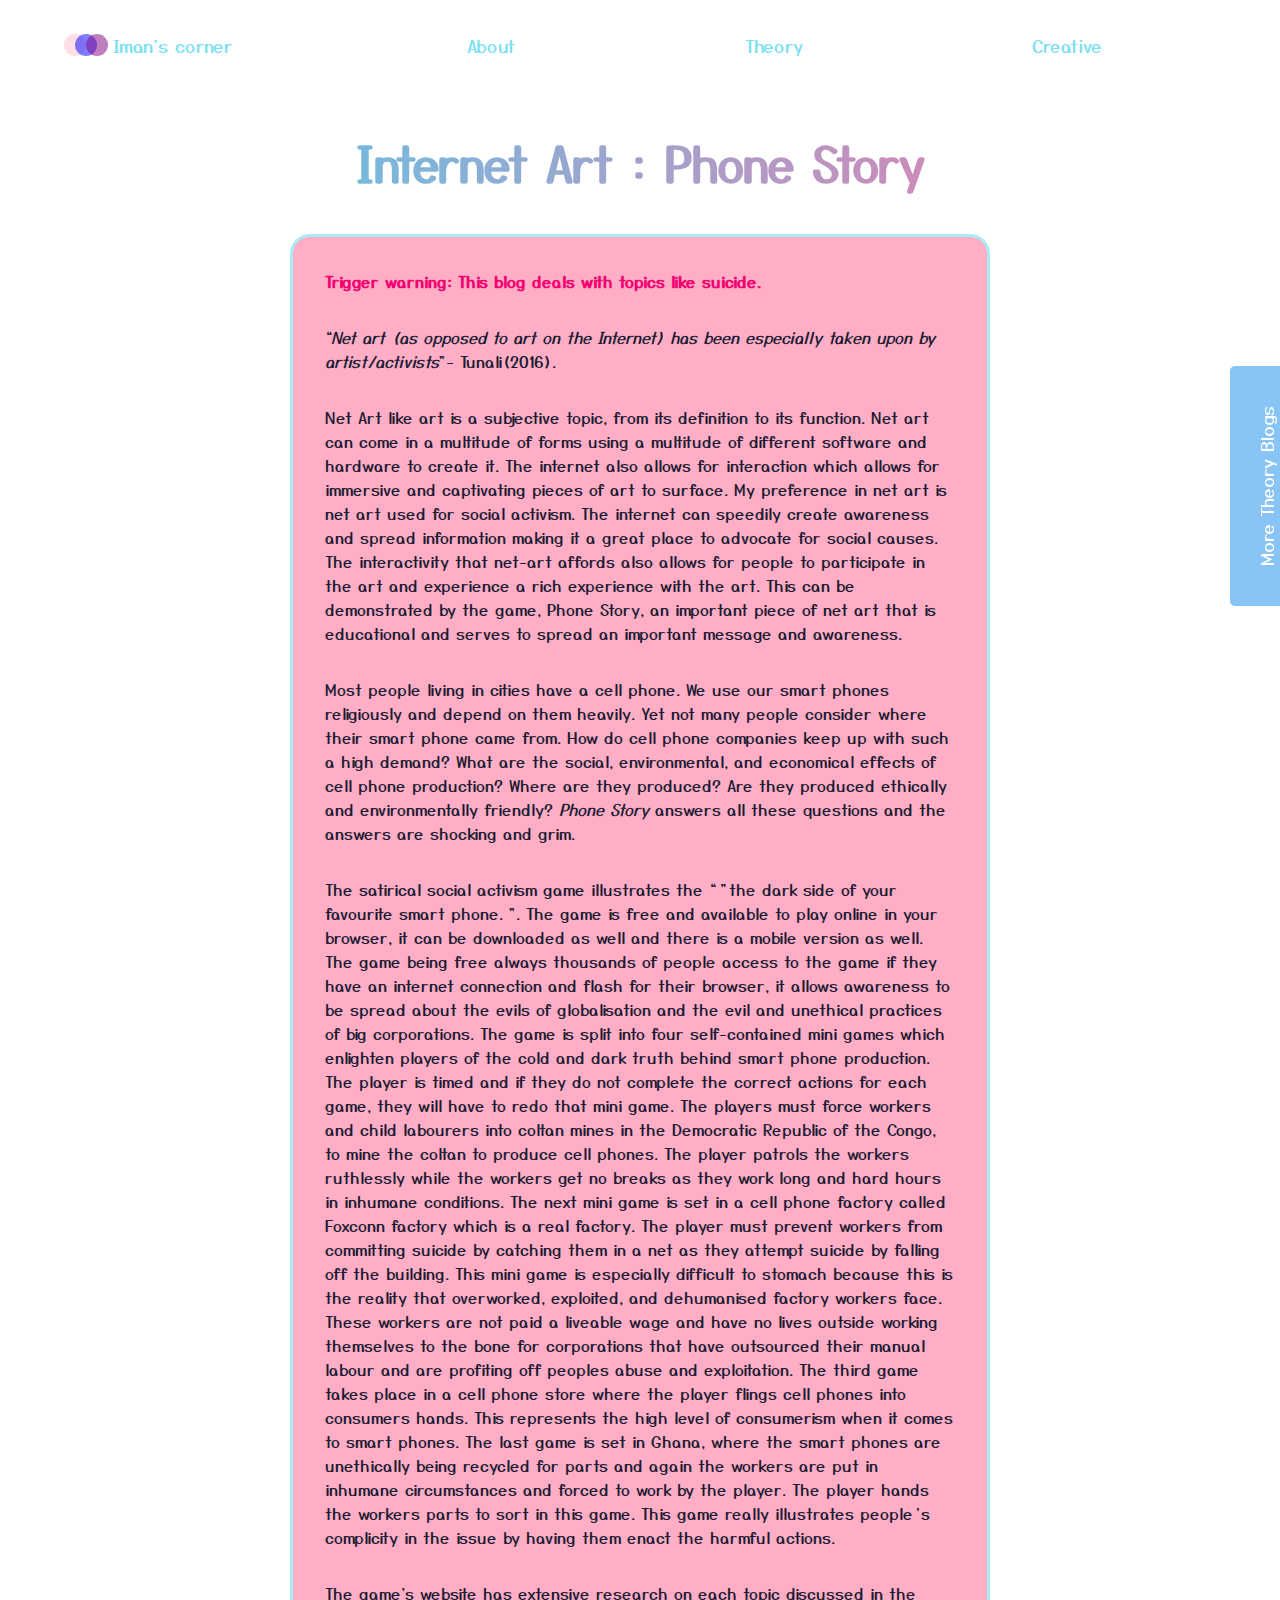
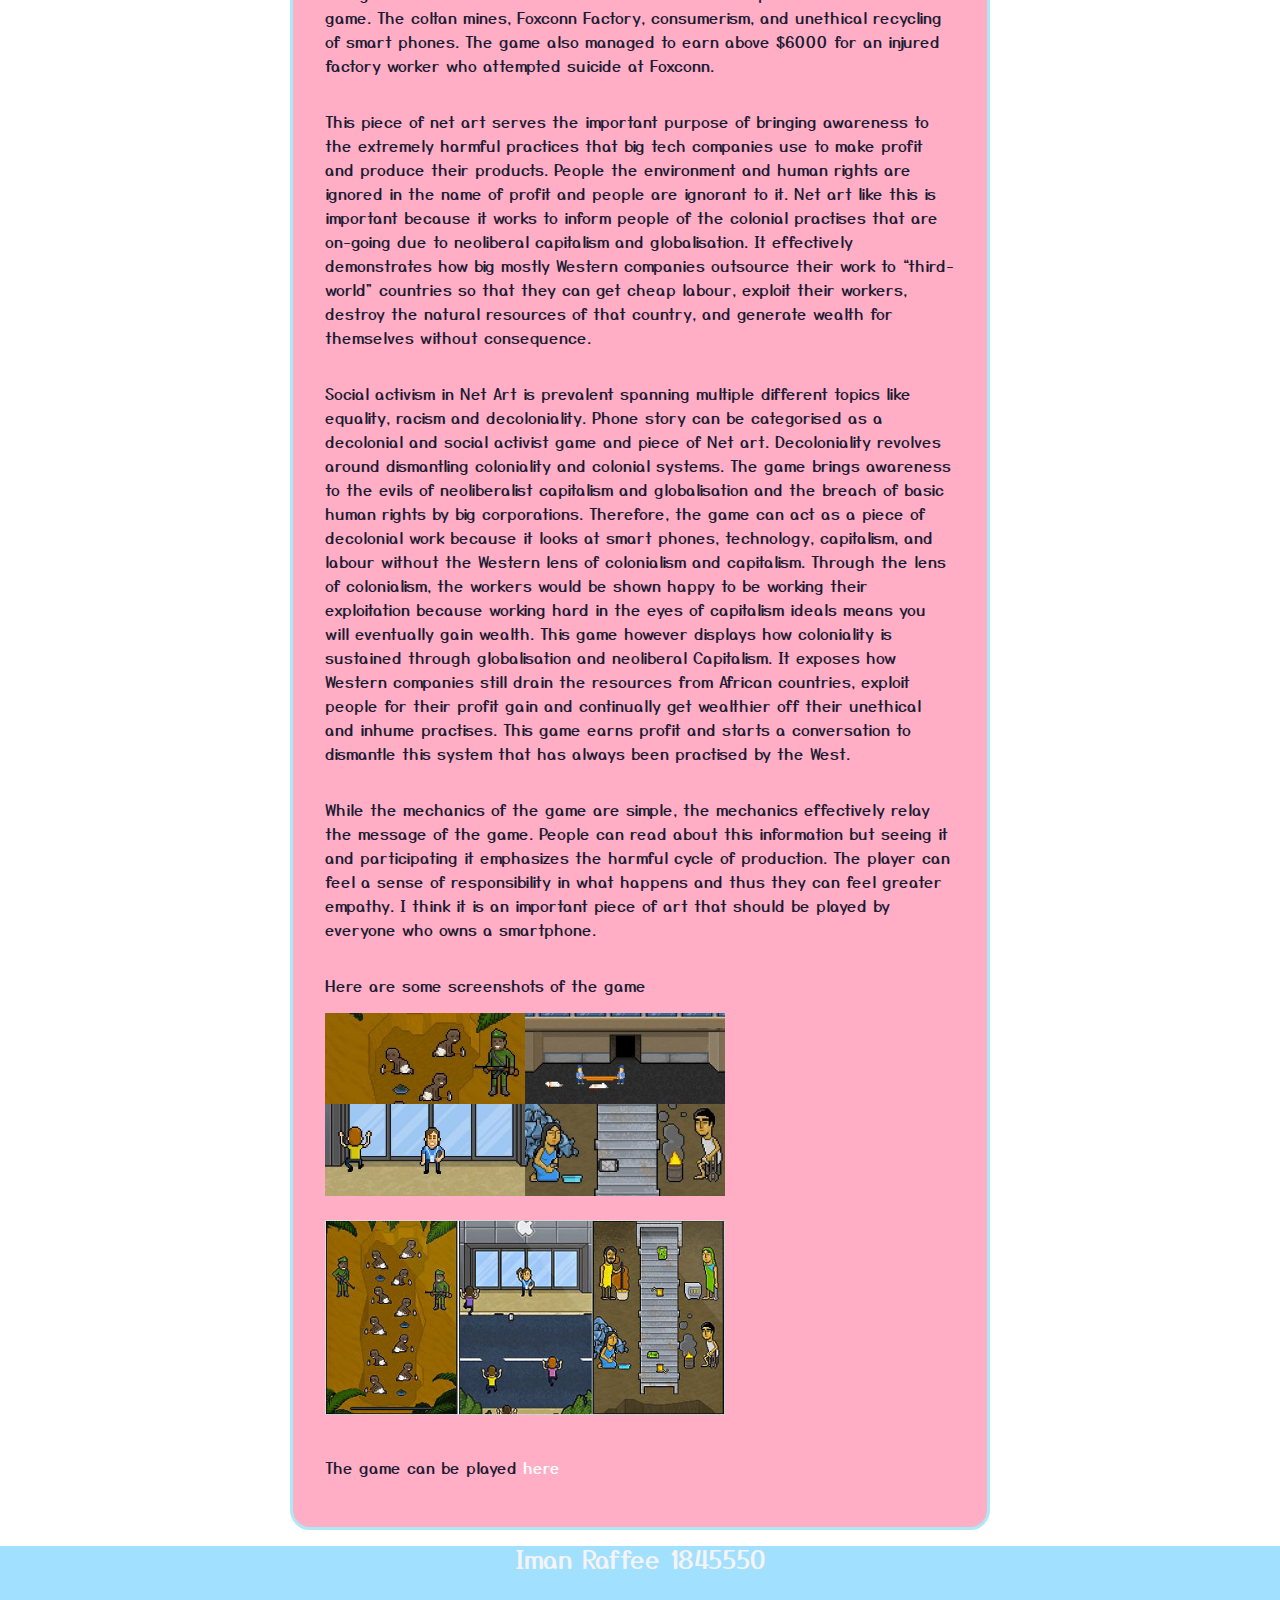
<file: theoryTwo.html>
<!DOCTYPE html>
<html lang="en">
	<head>
<meta charset="UTF-8" />
<meta name="viewport" content="width=device-width, initial-scale=1.0" />
		<meta http-equiv="X-UA-Compatible" content="ie=edge" />
        <meta property="description" content="Blog about net art : Phone Story">
        <meta property="author" content="Iman Raffee">

		<link rel="preconnect" href="https://fonts.googleapis.com">
<link rel="preconnect" href="https://fonts.gstatic.com" crossorigin>
<link href="https://fonts.googleapis.com/css2?family=Cute+Font&family=Yusei+Magic&display=swap" rel="stylesheet">

<script type="module" src= "mainscript.js" async></script>

<link rel="stylesheet" href="blogs.css" />
<script type="module" src= "mainscript.js" async></script>
		
<title>Iman's Corner Home</title>

	</head>
    <header>

        <div class="logo-cont">
            <img src="./img/logo.svg" alt="logo"/>
            <h4 class="logo"><a class="navli" href="index.html">Iman's corner</a></h4>
        
        </div>
        
        <nav>
        <ul class="navlinks">
        <li ><a class="navli" href="about.html">About </a></li>
        <li ><a  class="navli"href="theoryblogs.html">Theory </a></li>
        <li><a  class="navli" href="creativeblogs.html">Creative</a></li>
      
        </ul>
        
        </nav>
        
        
         </header>



	<body>

    

        <main>
        <div class="three"><h1 class="page-header">Internet Art : Phone Story</h1></div>
               

            
            
            
            <section class="intro">
                <article class="h-entry" >
                 
                    <p class="trigger">
                        Trigger warning: This blog deals with topics like suicide. 
                    </p>

                 
                   
                   
                    <p>
                        <q><i>Net art (as opposed to art on the Internet) has been especially taken upon by artist/activists</i></q>- Tunali(2016). 
                        </p>

                        
<p>
    Net Art like art is a subjective topic, from its definition to its function. Net art can come in a multitude of forms using a multitude of different software and hardware to create it. The internet also allows for interaction which allows for immersive and captivating pieces of art to surface. My preference in net art is net art used for social activism. The internet can speedily create awareness and spread information making it a great place to advocate for social causes. The interactivity that net-art affords also allows for people to participate in the art and experience a rich experience with the art. This can be demonstrated by the game, Phone Story, an important piece of net art that is educational and serves to spread an important message and awareness.
                        
    </p>
    <p>
    Most people living in cities have a cell phone. We use our smart phones religiously and depend on them heavily. Yet not many people consider where their smart phone came from. How do cell phone companies keep up with such a high demand? What are the social, environmental, and economical effects of cell phone production? Where are they produced? Are they produced ethically and environmentally friendly? <i>Phone Story</i> answers all these questions and the answers are shocking and grim. 
    </p>
    
    <p>
    The satirical social activism game illustrates the <q> "the dark side of your favourite smart phone. </q>. The game is free and available to play online in your browser, it can be downloaded as well and there is a mobile version as well. The game being free always thousands of people access to the game if they have an internet connection and flash for their browser, it allows awareness to be spread about the evils of globalisation and the evil and unethical practices of big corporations. The game is split into four self-contained mini games which enlighten players of the cold and dark truth behind smart phone production. The player is timed and if they do not complete the correct actions for each game, they will have to redo that mini game. The players must force workers and child labourers into coltan mines in the Democratic Republic of the Congo, to mine the coltan to produce cell phones. The player patrols the workers ruthlessly while the workers get no breaks as they work long and hard hours in inhumane conditions. The next mini game is set in a cell phone factory called Foxconn factory which is a real factory. The player must prevent workers from committing suicide by catching them in a net as they attempt suicide by falling off the building. This mini game is especially difficult to stomach because this is the reality that overworked, exploited, and dehumanised factory workers face. These workers are not paid a liveable wage and have no lives outside working themselves to the bone for corporations that have outsourced their manual labour and are profiting off peoples abuse and exploitation. The third game takes place in a cell phone store where the player flings cell phones into consumers hands. This represents the high level of consumerism when it comes to smart phones. The last game is set in Ghana, where the smart phones are unethically being recycled for parts and again the workers are put in inhumane circumstances and forced to work by the player. The player hands the workers parts to sort in this game. This game really illustrates people’s complicity in the issue by having them enact the harmful actions. 
    </p>
    
    <p>
    The game's website has extensive research on each topic discussed in the game. The coltan mines, Foxconn Factory, consumerism, and unethical recycling of smart phones. The game also managed to earn above $6000 for an injured factory worker who attempted suicide at Foxconn. 
    </p>
    <p> This piece of net art serves the important purpose of bringing awareness to the extremely harmful practices that big tech companies use to make profit and produce their products. People the environment and human rights are ignored in the name of profit and people are ignorant to it. Net art like this is important because it works to inform people of the colonial practises that are on-going due to neoliberal capitalism and globalisation. It effectively demonstrates how big mostly Western companies outsource their work to “third-world” countries so that they can get cheap labour, exploit their workers, destroy the natural resources of that country, and generate wealth for themselves without consequence. </p>
    <p> Social activism in Net Art is prevalent spanning multiple different topics like equality, racism and decoloniality. Phone story can be categorised as a decolonial and social activist game and piece of Net art. Decoloniality revolves around dismantling coloniality and colonial systems. The game brings awareness to the evils of neoliberalist capitalism and globalisation and the breach of basic human rights by big corporations. Therefore, the game can act as a piece of decolonial work because it looks at smart phones, technology, capitalism, and labour without the Western lens of colonialism and capitalism. Through the lens of colonialism, the workers would be shown happy to be working their exploitation because working hard in the eyes of capitalism ideals means you will eventually gain wealth. This game however displays how coloniality is sustained through globalisation and neoliberal Capitalism. It exposes how Western companies still drain the resources from African countries, exploit people for their profit gain and continually get wealthier off their unethical and inhume practises. This game earns profit and starts a conversation to dismantle this system that has always been practised by the West. </p>
    
    <p>While the mechanics of the game are simple, the mechanics effectively relay the message of the game. People can read about this information  but seeing it and participating it emphasizes the harmful cycle of production. The player can feel a sense of responsibility in what happens and thus they can feel greater empathy. I think it is an important piece of art that should be played by everyone who owns a smartphone. </p>
    
<p>Here are some screenshots of the game</p>
                        <img src="img/PhoneStory.jpg" alt="Phone Story gameplay" class="screenshots" width="600" height="274">
                        <br>
                        <img src="img/ps2.jpg" alt="Phone Story gameplay" class="screenshots" width="480" height="235">
                        <br>
                       
                        <p>The game can be played <a class="here" href="https://net-art.org/phone-story">here </a></p>
                        
                    </section>
                       
             
                   
               
            
           
            
            
            
            </article>
            
            <a href="theoryblogs.html" class="link">More theory blogs </a>
            
            
            <button id="btnScroll">
                ^
                 </button>
            
            </main>
            
            
            </body>


            <footer class="footer">
                
                    <p class="bottom">
                        Iman Raffee 1845550
                    </p>
               
            </footer>
            </html>
</file>
<file: style.css>
* {
	margin: 0px;
	padding: 0px;
	box-sizing: border-box;
}
header {

display: flex;
width: 90%;
height: 10vh;
margin: auto;
align-items: center;
    
}

body {


    font-family: 'Yusei Magic', sans-serif;
}



   a:hover {
     color: hotpink;
text-decoration: none;
background-size: auto 6px;
background-repeat: repeat-x;
  background-position: 0 100%;
  background-image: url("data:image/svg+xml;charset=utf8,%3Csvg id='squiggle-link' xmlns='http://www.w3.org/2000/svg' xmlns:xlink='http://www.w3.org/1999/xlink' xmlns:ev='http://www.w3.org/2001/xml-events' viewBox='0 0 20 4'%3E%3Cstyle type='text/css'%3E.squiggle{animation:shift .3s linear infinite;}@keyframes shift {from {transform:translateX(0);}to {transform:translateX(-20px);}}%3C/style%3E%3Cpath fill='pink' stroke='pink' stroke-width='2' class='squiggle' d='M0,3.5 c 5,0,5,-3,10,-3 s 5,3,10,3 c 5,0,5,-3,10,-3 s 5,3,10,3'/%3E%3C/svg%3E");
 }

a:focus {
  color: hotpink;
}

.logo-cont, .navlinks {
	display: flex;
}

.logo-cont {
	flex: 1;
    
}
.logo {
	font-weight: 400;
	margin: 5px;
    color: #ffacc5;
    
}
nav {
	flex: 3;
}
.navlinks {
	justify-content: space-around;
	list-style: none;
}
.navli {
	color:#7bdff2;
	font-size: 18px;
	text-decoration: none;
}



.home{
	display: flex;
	width: 90%;
	margin: auto;
	min-height: 80vh;
	align-items: center;
}
.about {
	flex: 1;
}
.about-text h1 {
	font-size: 44px;
	font-weight: 500;
	background: linear-gradient(to right, #7bdff2, #ff70a6);
	-webkit-background-clip: text;
	-webkit-text-fill-color: transparent;
}
.about-text p {
	margin-top: 5px;
	font-size: 22px;
	color: #585772;
}



.cover {
  padding: 10px;
	flex: 1;
	display: flex;
	justify-content: center;
	height: 60vh;
  padding-bottom: 10px;
  
}
.cover img {
	height: 60vh;
  width: 70vh;
	filter: drop-shadow(0px 5px 3px rgb(5, 126, 167));
	animation: drop 1.5s ease;
}

button {

	font-family: 'Yusei Magic', sans-serif;
}
.btns {


	padding: 50px 0px 0px 0px;
}
/*.btns-theory {
	
color: #ff70a6;
width: 150px;
height: 50px;
    border-radius: 12px;
    border: 2px solid #ff70a6;
background: transparent;
cursor: pointer;
font-size: 16px;
    
}

.btns-theory:hover {
    color:white;
    background-color: #ff70a6;
}
*/
.btns-theory {
	
    color: #ff70a6;
    width: 150px;
    height: 50px;
        border-radius: 12px;
        border: 2px solid #ff70a6;
    background: transparent;
    cursor: pointer;
    font-size: 16px;
        
    }
.btns-theory {
    border-color:  #ff70a6;
    border-radius: 12px;
    border: 2px solid #ff70a6;
    color:  #ff70a6;
    position: relative;
    overflow: hidden;
    z-index: 1;
    -webkit-transition: color 150ms ease-in-out;
    transition: color 150ms ease-in-out;
  }
  .btns-theory:after {
    content: '';
    position: absolute;
    display: block;
    top: 0;
    left: 50%;
    -webkit-transform: translateX(-50%);
            transform: translateX(-50%);
    width: 0;
    height: 100%;
    background: #ff70a6;
    z-index: -1;
    -webkit-transition: width 150ms ease-in-out;
    transition: width 150ms ease-in-out;
  }
  .btns-theory:hover {
    color: #fff;
  }
  .btns-theory:hover:after {
    width: 110%;
  }

.btns-creative {
color: #70d2ff;
	width: 150px;
	height: 50px;
border-radius: 12px;
 border: 2px solid #70d2ff;
background: transparent;
cursor: pointer;
font-size: 16px;
}



.btns-creative:hover{
   background-image:     linear-gradient(
      to right, 
      #E7484F,
      #E7484F 16.65%,
      #F68B1D 16.65%,
      #F68B1D 33.3%,
      #FCED00 33.3%,
      #FCED00 49.95%,
      #009E4F 49.95%,
      #009E4F 66.6%,
      #00AAC3 66.6%,
      #00AAC3 83.25%,
      #732982 83.25%,
      #732982 100%,
      #E7484F 100%
     
     
     
    );
  animation:slidebg 2s linear infinite;
}


@keyframes slidebg {
  to {
    background-position:20vw;
  }
}




@keyframes drop {


0% {
opacity: 0;
transform: translateY(-80px);
	}
100% {
opacity: 1;
transform: translateY(0px);
	}
}

@media screen and (max-width: 1024px) {
.home {
		flex-direction: column;
	}

.about {
margin-top: 5vh;
text-align: center;
	}
.about-text h1 {
font-size: 30px;
	}
.about-text p {
font-size: 18px;
	}

.btns {


padding: 10px 0px 0px 0px;
	}

	
	.cover img {

		height: 80%;
	}

}



.footer{
  height: 4rem;
  bottom: 0;
  left: 0;
  width: 100%;
  
  background: #a2e0ff;
  text-align: center;
  color: #f4f4f4;
}



.bottom{
  padding: 10px;
  font-size: 1.6rem;

}

@media (max-width: 500px){
  .bottom{
      font-size: 70%;
  }
}    

@media(min-width: 501px) and (max-width: 768px){
  .bottom{
  font-size: 100%;
  }
}
</file>
<file: blogs.css>
* {
    margin: 0;
    padding: 0;
    box-sizing: border-box;
}
header {

    display: flex;
    width: 90%;
    height: 10vh;
    top: 0;
    margin: auto;
    align-items: center;
    
    
}
html {
    scroll-behavior: smooth;
   
  }



a:hover {
  background-image: url("data:image/svg+xml;charset=utf8,%3Csvg id='squiggle-link' xmlns='http://www.w3.org/2000/svg' xmlns:xlink='http://www.w3.org/1999/xlink' xmlns:ev='http://www.w3.org/2001/xml-events' viewBox='0 0 20 4'%3E%3Cstyle type='text/css'%3E.squiggle{animation:shift .3s linear infinite;}@keyframes shift {from {transform:translateX(0);}to {transform:translateX(-20px);}}%3C/style%3E%3Cpath fill='pink' stroke='pink' stroke-width='2' class='squiggle' d='M0,3.5 c 5,0,5,-3,10,-3 s 5,3,10,3 c 5,0,5,-3,10,-3 s 5,3,10,3'/%3E%3C/svg%3E");
  background-size: auto 6px;
  background-repeat: repeat-x;
   background-position: 0 100%;
    color: hotpink;
text-decoration: none;

 }


.logo-cont, .navlinks {
	display: flex;
}

.logo-cont {
	flex: 1;
    
}
.logo {
	font-weight: 400;
	margin: 5px;
    color: #ffacc5;
    
}
nav {
	flex: 3;
}
.navlinks {
	justify-content: space-around;
	list-style: none;
}
.navli {
	color:#7bdff2;
	font-size: 18px;
	text-decoration: none;
}


body {
    align-items: center;
    background-color:white;
    font-family: 'Yusei Magic', sans-serif;
    width: 100%;
    min-height: 100vh;
    color: #1B1C34;
   
    justify-content: center;
    align-items: center;
}


.page-header{
    height: 3em;
    font-size: 3rem;
  display: flex;
  align-items: center;
  justify-content: center;
  background: linear-gradient(to right, #44d5f1, #ff70a6);
	-webkit-background-clip: text;
	-webkit-text-fill-color: transparent;

    
}

article{
    display: flex;
    background-color: #ffaec5;
    border-style:solid;
    border-radius: 20px;
    border-color: #abe9f5;
    flex-direction: column;
    width: 80%;
    max-width: 700px;
    margin: 0 auto;
    padding: 1em 2em 2em;
   
  }
  p {
    margin-top: 1rem ;
    margin-bottom: 1rem ; 
    line-height:1.5rem;
 
  }
  
    .screenshots{

        width: 100%;
        max-width: 400px;
        max-height: 600px;
        height: auto;
    }

    .trigger {
      color: rgb(243, 0, 113);
    font-weight: bolder;
  
    }
   
    #btnScroll{
      text-decoration: none;
    
      color: #fff;
      width: 50px;
      height: 50px;
      position:fixed;
      font-size: 3rem;
      text-align: center;
      background: #89cff0;
      bottom:10px;
      right:10px;
      
      border-radius:50%;
      border-color:rgba(255, 255, 255, 0);
      
     
      
      display:none;
    }
    #btnScroll:hover{
        background: #ec96b7
    }
    #btnScroll:active{
        background: #89cff0;
    }

  @media screen and (max-width: 1024px) {
 
    .page-header{
        height: 5em;
        font-size: 2rem;
      display: flex;
      align-items: center;
      justify-content: center;
     
    }
}
.link {
  position: fixed;
  background-color: #88c4f5;
  padding: 23px 40px;
  right: -106px;
  border-radius: 5px;
  top: 50%;
  transform: translateY(-50%);
  transform: rotate(-90deg);
  font-size: 18px;
  font-weight: 500;
  color: #FFF;
  text-decoration: none;
  text-transform: capitalize;
  transition: all .1s ease-in-out;
}

.link i {
  padding-left: 7px;
}

.link:hover {
  text-decoration: underline;
  background-color: rgb(240, 205, 221);
}

.here{

  text-decoration: none;
  color: white;
}

.here a:hover {
  color: rgb(105, 188, 255);
}

  
  @media screen and (max-width: 768px) {

    .page-header{
        height: 5em;
        font-size: 1.5rem;
      display: flex;
      align-items: center;
      justify-content: center;
     
    }
    

  
 
}



@media screen and (max-width: 500px) {

    .page-header{
        height: 5em;
        font-size: 1rem;
      display: flex;
      align-items: center;
      justify-content: center;
     
    }
   
   p{
       font-size:0.8rem;
   }

   #btnScroll{
    width: 20px;
    height: 20px;
    position:fixed;
    font-size: 2rem;
    text-align: center;
    background: #89cff0;
    bottom:10px;
    right:10px;
    
    border-radius:50%;
    border-color:rgba(255, 255, 255, 0);
    
    text-decoration: none
    ;
  
   color: #fff;
    
    display:none;
  }
  .link{
    display: none;
  }
  
  .navli {
   
    font-size: 13px;
  
  }
  
 }







.btns-theory {
	
    color: #ff70a6;
    width: 150px;
    height: 50px;
        border-radius: 12px;
        border: 2px solid #ff70a6;
    background: transparent;
    cursor: pointer;
    font-size: 16px;
        
    }
.btns-theory {
    border-color:  #ff70a6;
    border-radius: 12px;
    border: 2px solid #ff70a6;
    color:  #ff70a6;
    position: relative;
    overflow: hidden;
    z-index: 1;
    -webkit-transition: color 150ms ease-in-out;
    transition: color 150ms ease-in-out;
  }
  .btns-theory:after {
    content: '';
    position: absolute;
    display: block;
    top: 0;
    left: 50%;
    -webkit-transform: translateX(-50%);
            transform: translateX(-50%);
    width: 0;
    height: 100%;
    background: #ff70a6;
    z-index: -1;
    -webkit-transition: width 150ms ease-in-out;
    transition: width 150ms ease-in-out;
  }
  .btns-theory:hover {
    color: #fff;
  }
  .btns-theory:hover:after {
    width: 110%;
  }

.btns-creative {
color: #70d2ff;
	width: 150px;
	height: 50px;
border-radius: 12px;
 border: 2px solid #70d2ff;
background: transparent;
cursor: pointer;
font-size: 16px;
}



.btns-creative:hover{
   background-image:     linear-gradient(
      to right, 
      #E7484F,
      #E7484F 16.65%,
      #F68B1D 16.65%,
      #F68B1D 33.3%,
      #FCED00 33.3%,
      #FCED00 49.95%,
      #009E4F 49.95%,
      #009E4F 66.6%,
      #00AAC3 66.6%,
      #00AAC3 83.25%,
      #732982 83.25%,
      #732982 100%,
      #E7484F 100%
     
     
     
    );
  animation:slidebg 2s linear infinite;
}


@keyframes slidebg {
  to {
    background-position:20vw;
  }
}




@keyframes drop {


0% {
opacity: 0;
transform: translateY(-80px);
	}
100% {
opacity: 1;
transform: translateY(0px);
	}
}

@media screen and (max-width: 1024px) {
.home {
		flex-direction: column;
	}

.about {
margin-top: 5vh;
text-align: center;
	}
.about-text h1 {
font-size: 30px;
	}
.about-text p {
font-size: 18px;
	}

.btns {


padding: 10px 0px 0px 0px;
	}

	
	.cover img {

		height: 80%;
	}
}

.footer{
  
  height: 4rem;
  bottom: 0;
  left: 0;
  width: 100%;
  
  background: #a2e0ff;
  text-align: center;
  color: #f4f4f4;
}



.bottom{
  font-size: 1.6rem;

}

@media (max-width: 500px){
  html{
      font-size: 50%;
  }
  
}    

@media(min-width: 501px) and (max-width: 768px){
  html{
  font-size: 50%;
  }
  #btnScroll{
    width: 20px;
    height: 20px;
    position:fixed;
    font-size: 2rem;
    text-align: center;
    background: #89cff0;
    bottom:10px;
    right:10px;
    
    border-radius:50%;
    border-color:rgba(255, 255, 255, 0);
    
    text-decoration: none
    ;
  
   color: #fff;
    
    display:none;
  }
  
}
</file>
